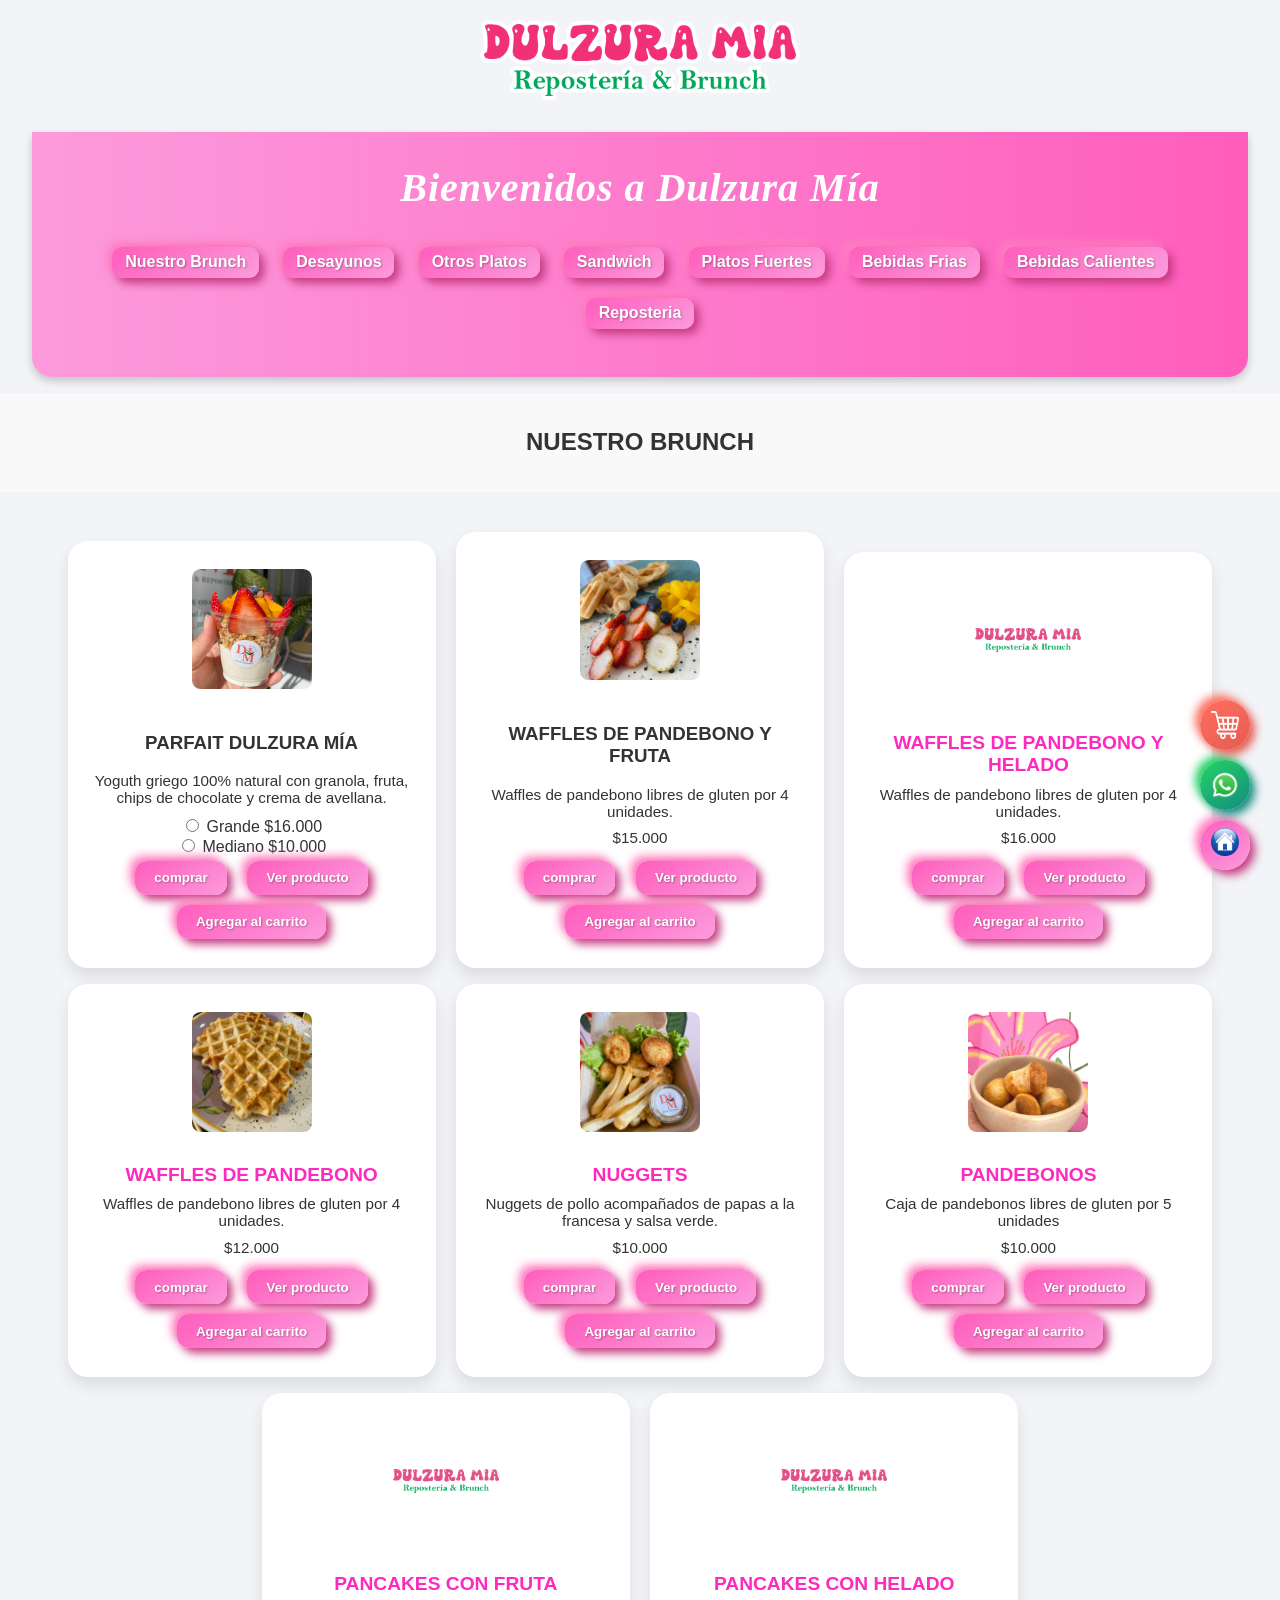
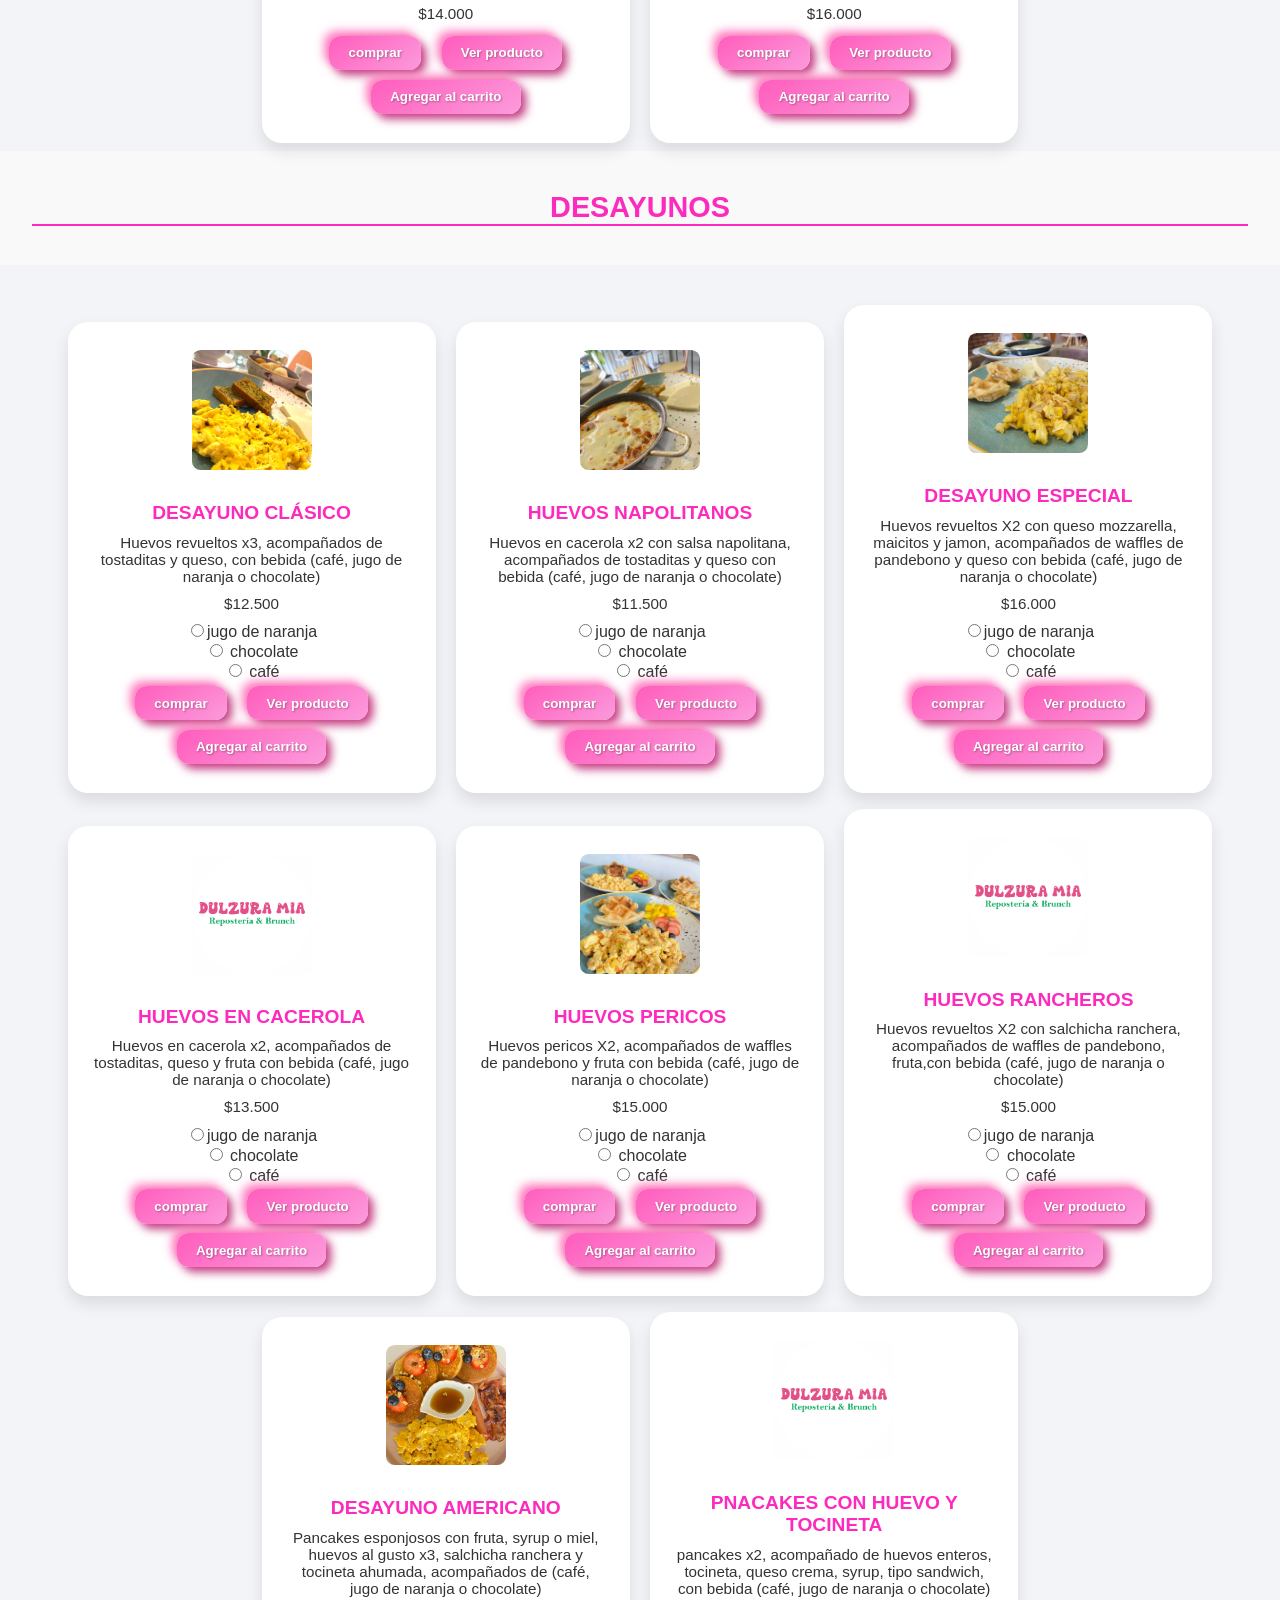
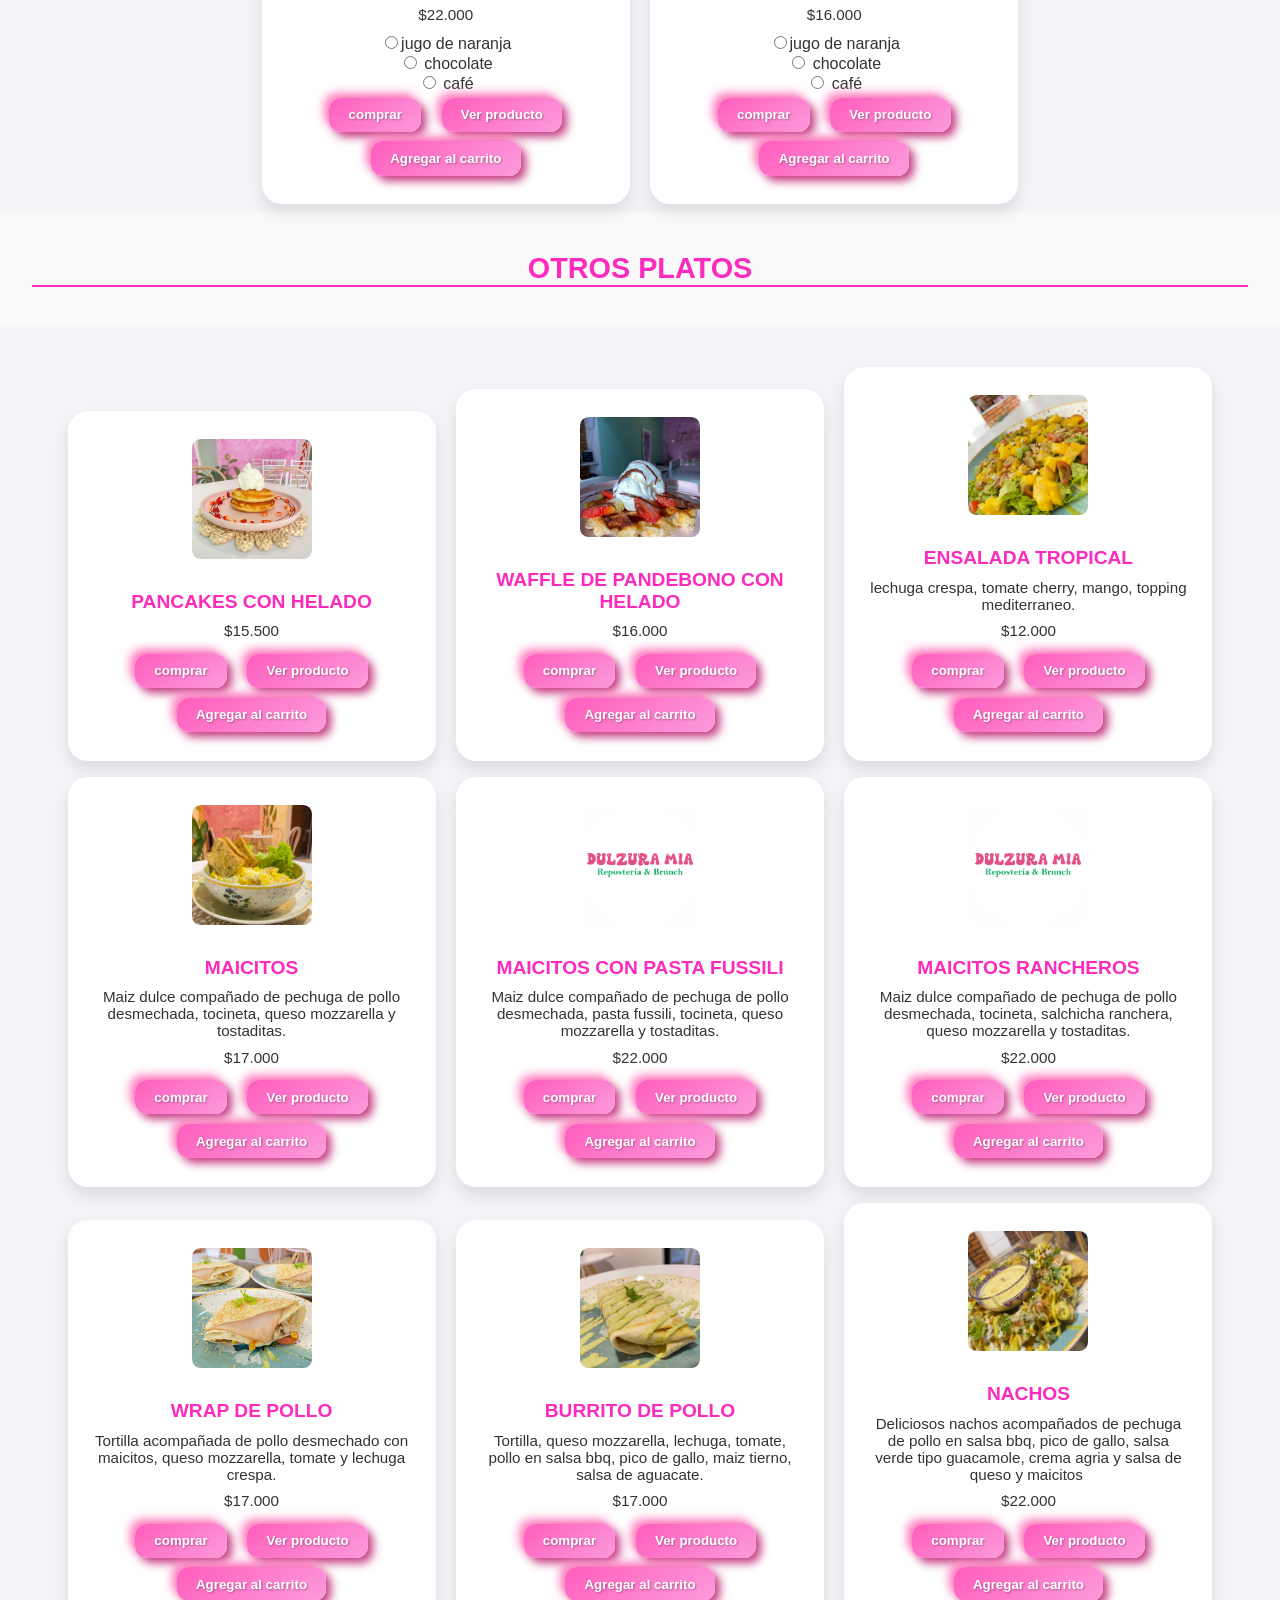
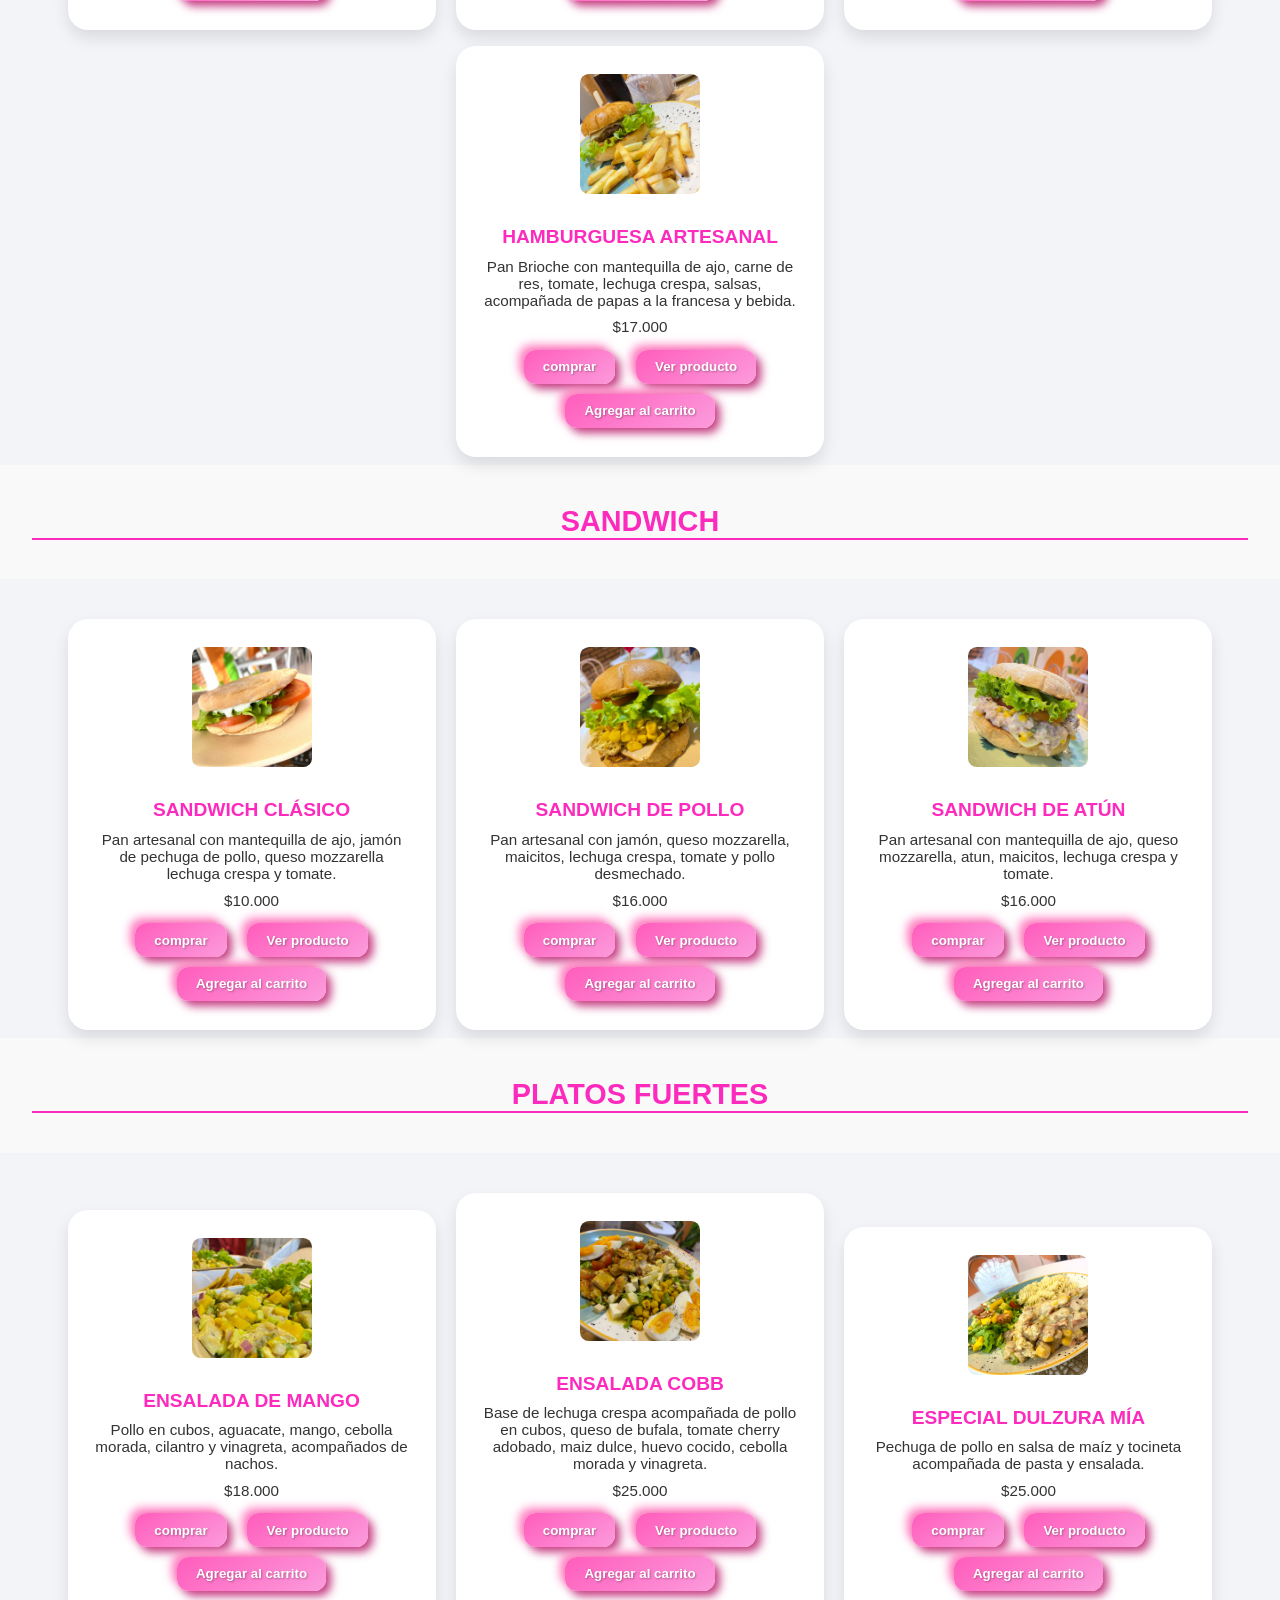
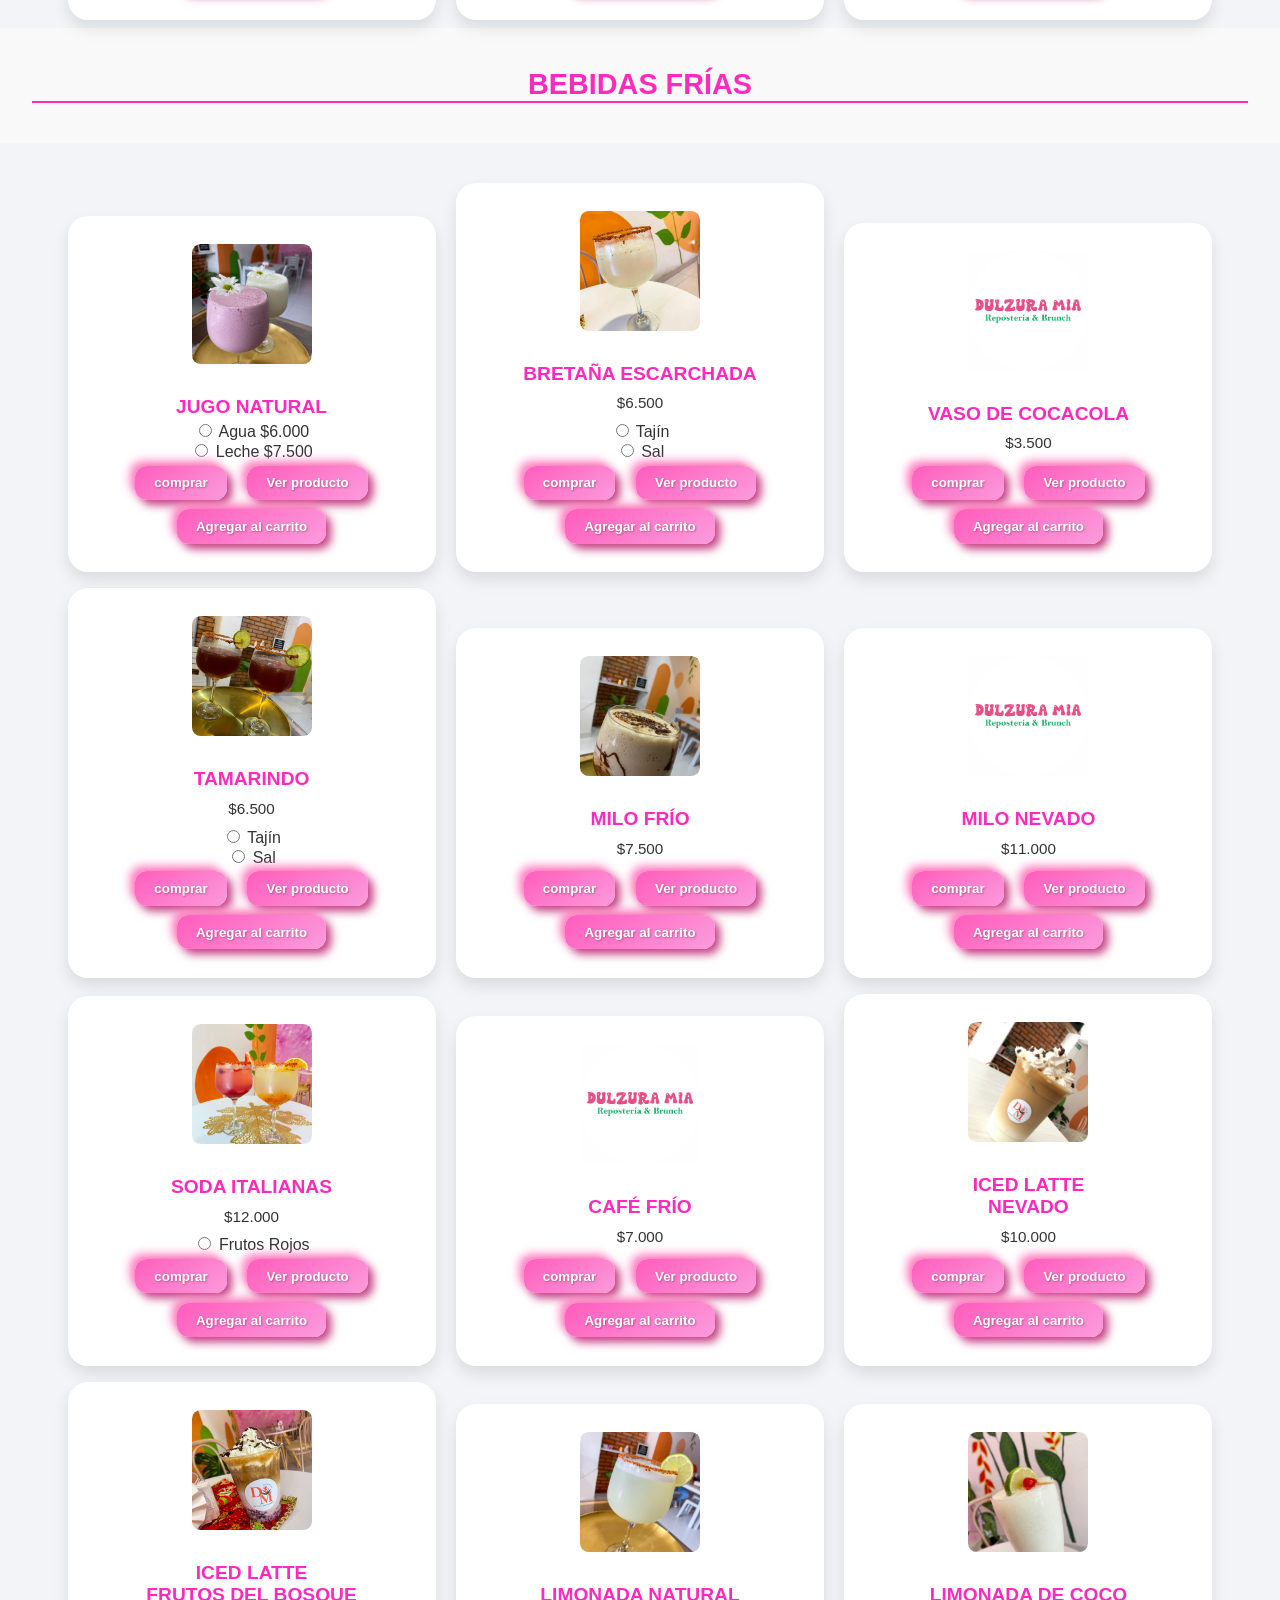
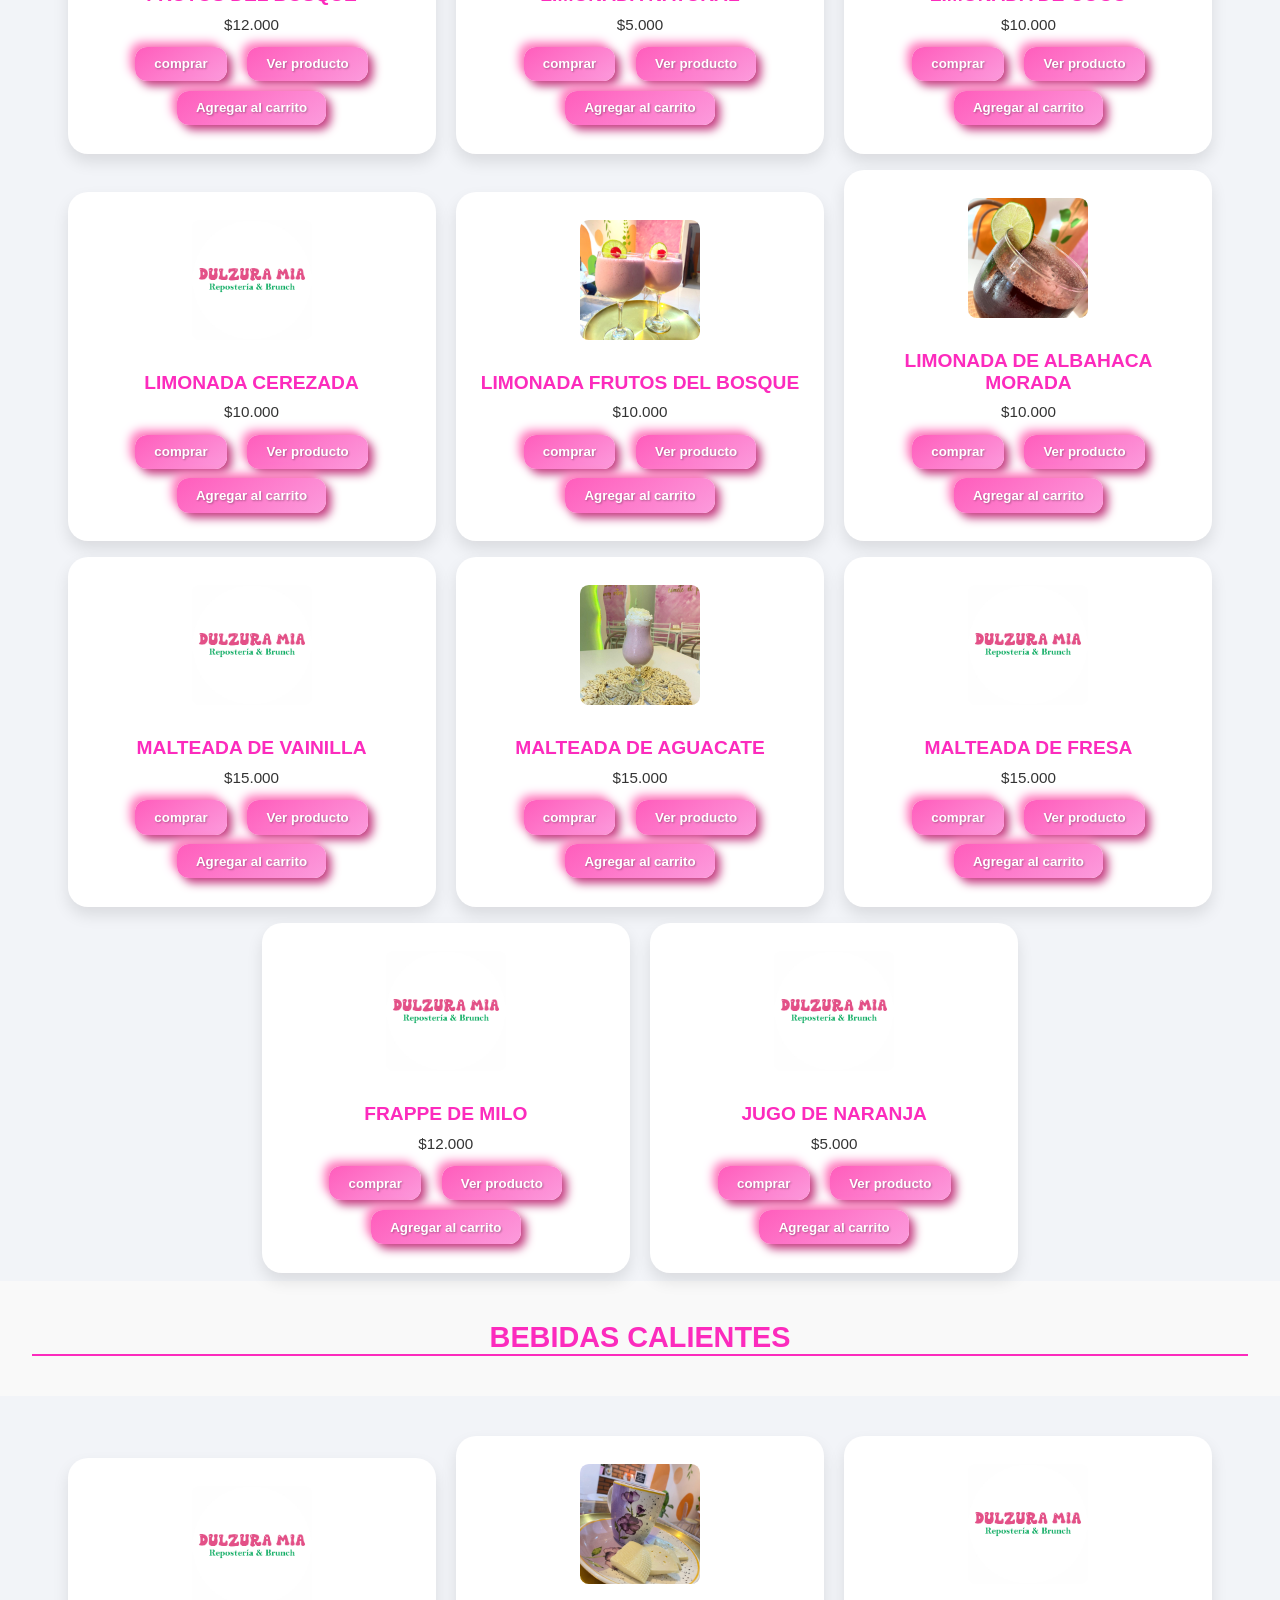
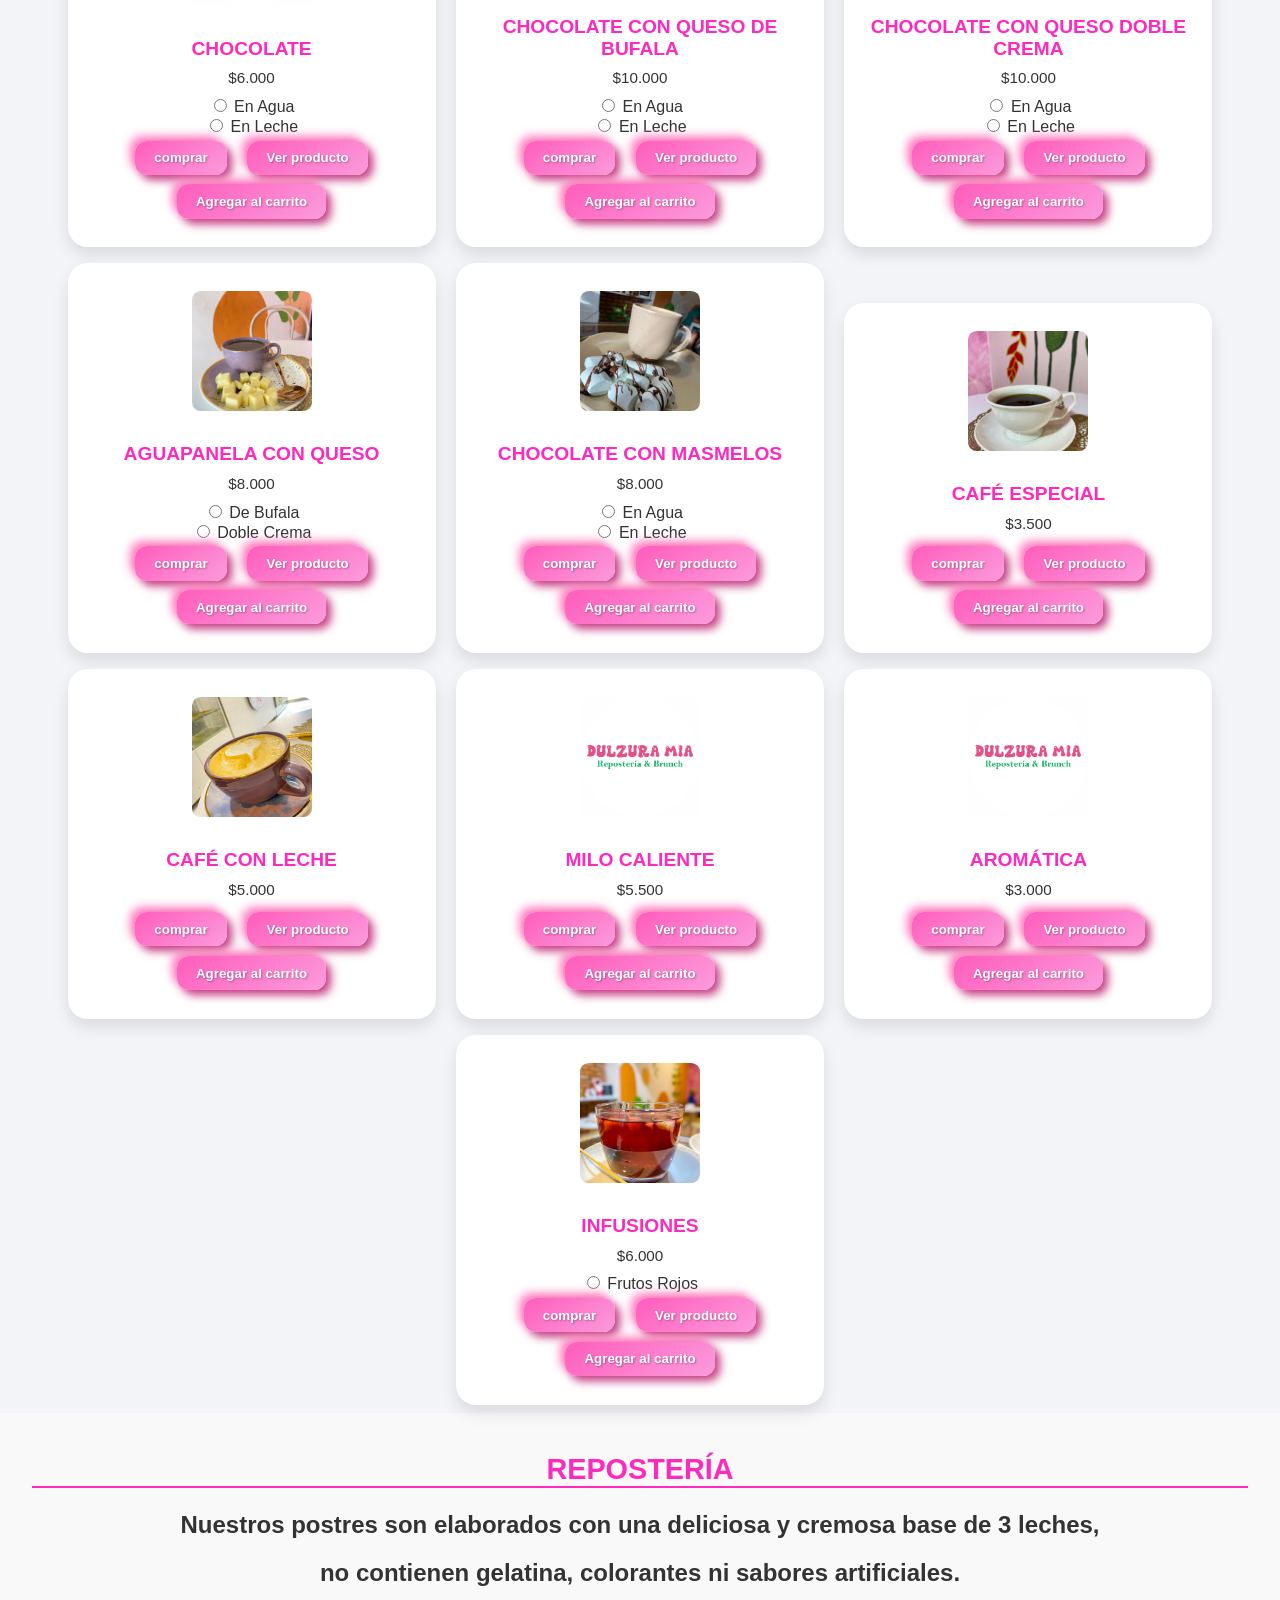
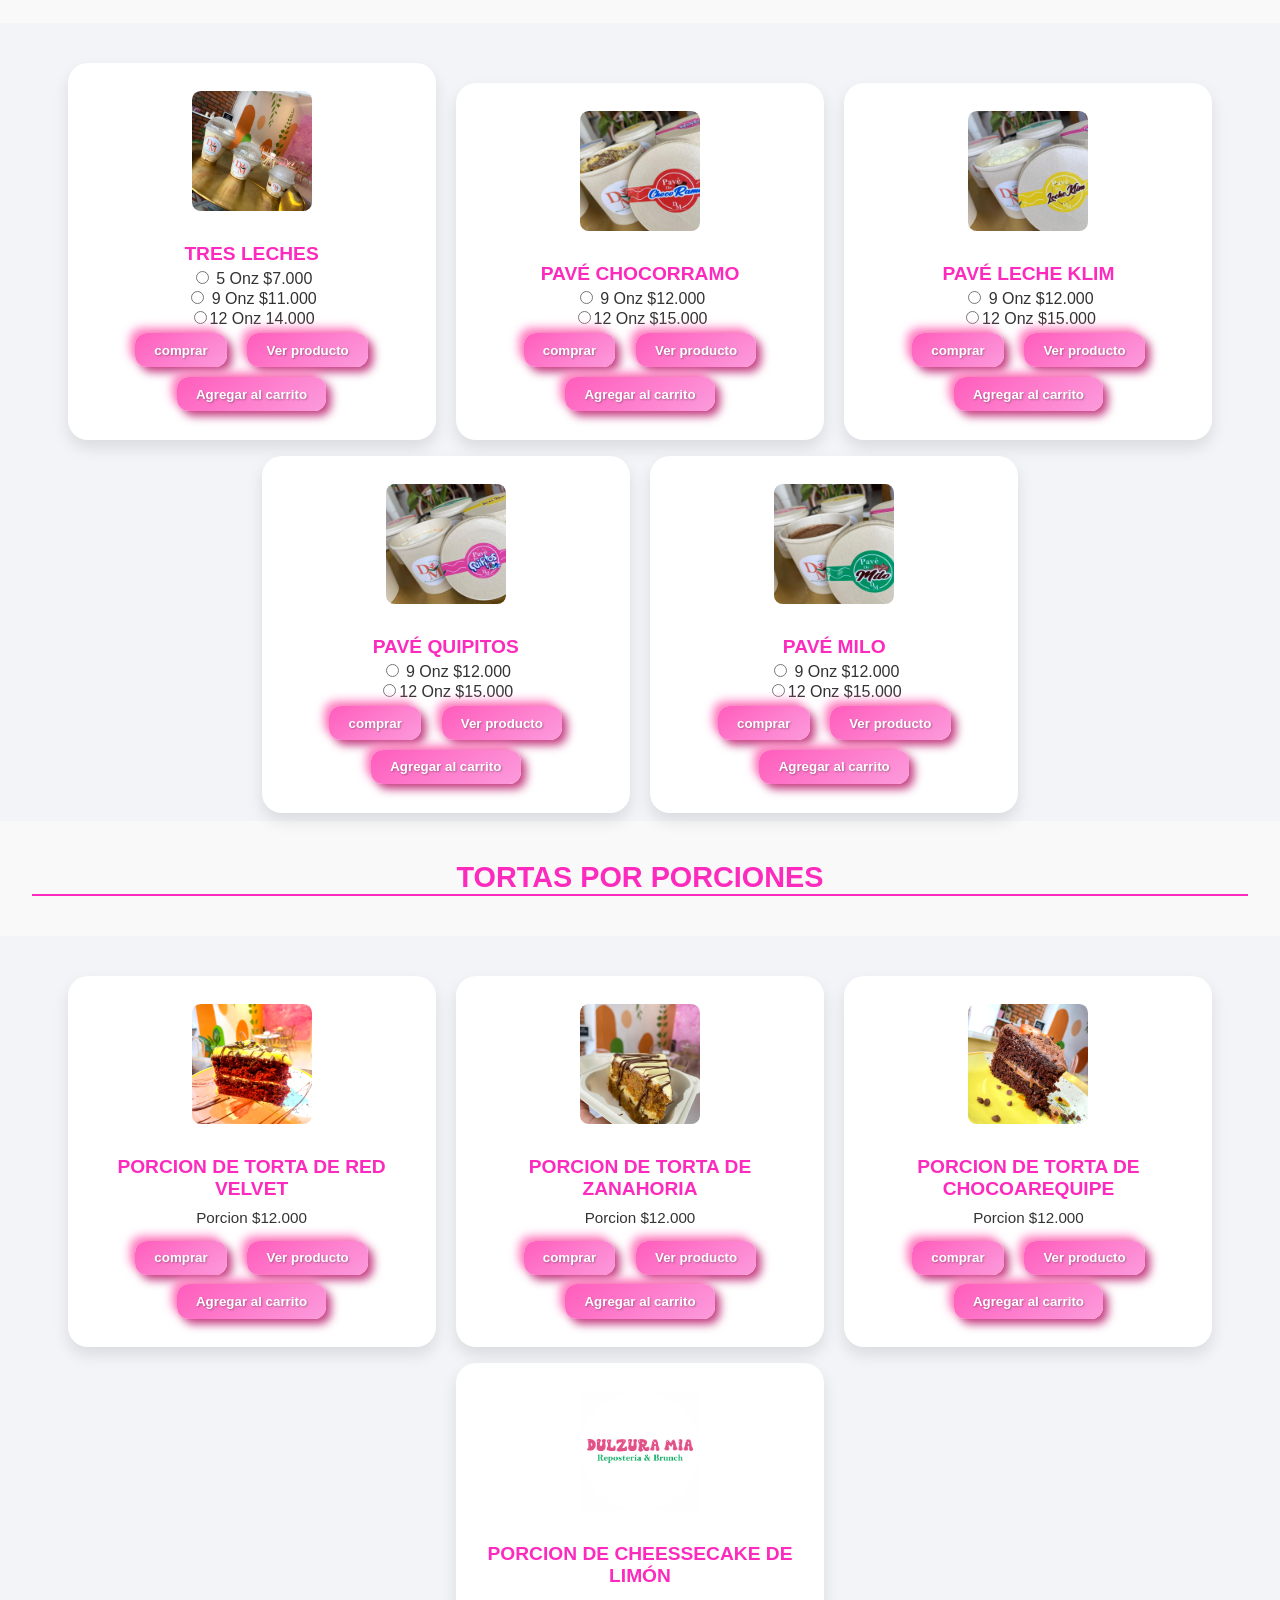
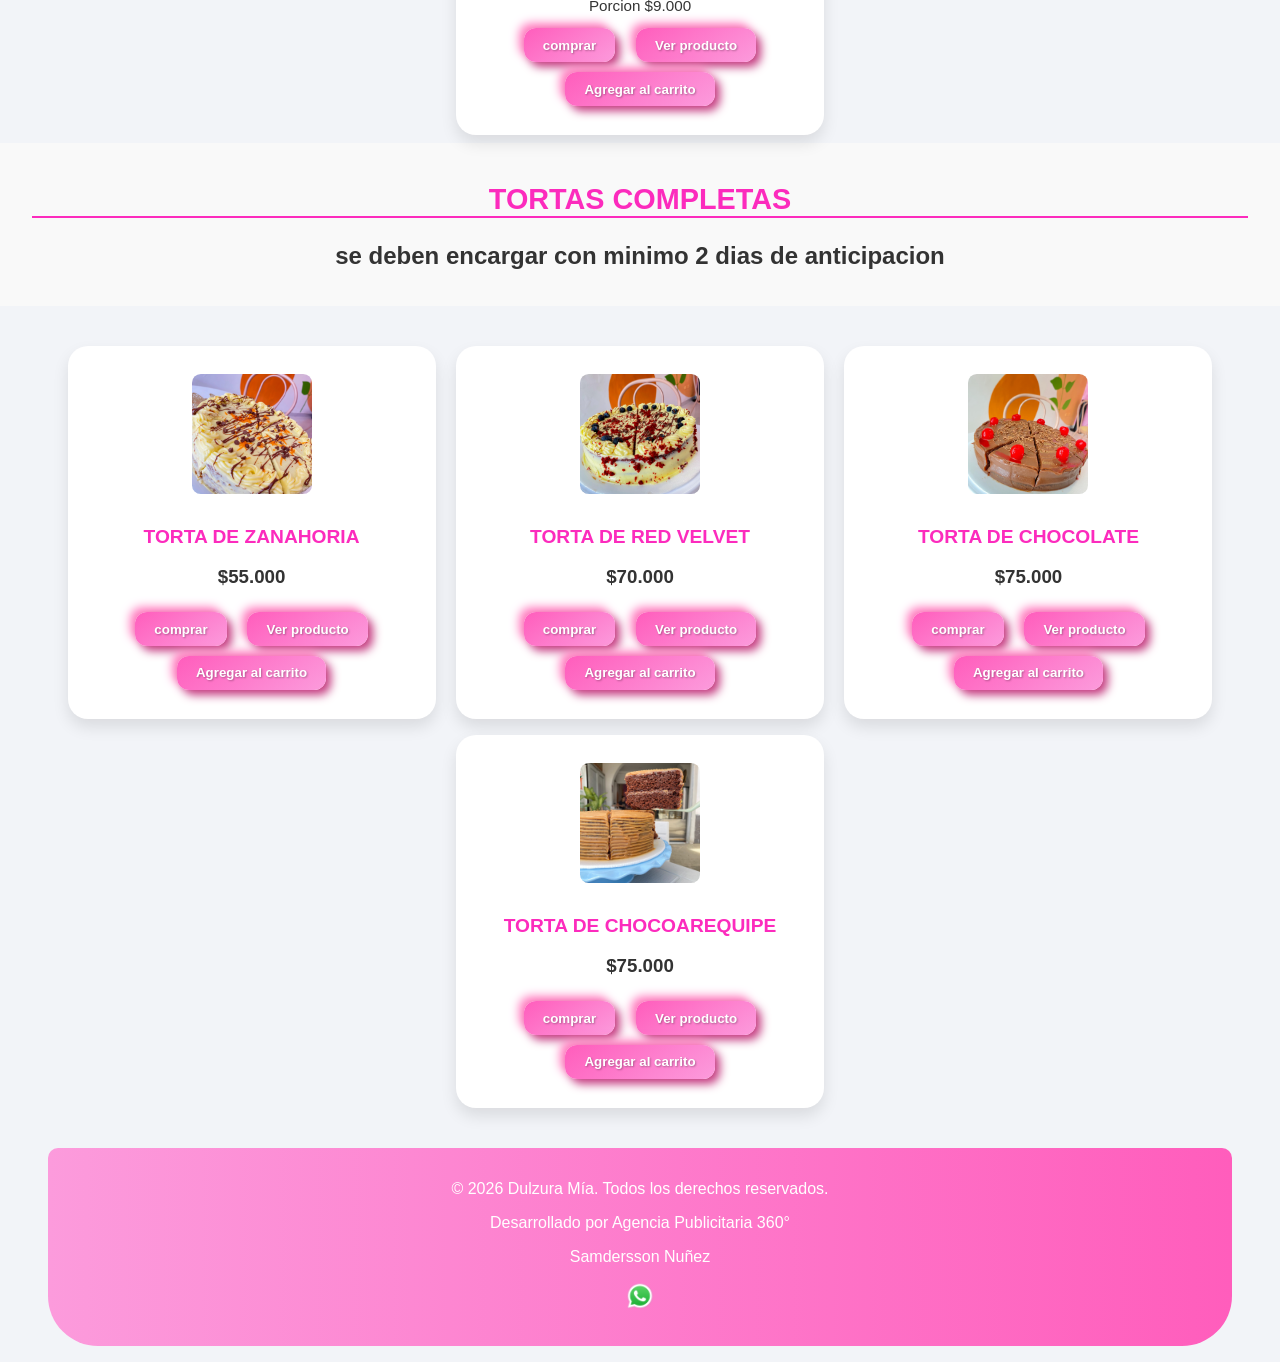
<file: from/menu restaurantes/Dulzura mia/Dulzura_mia.html>
<!DOCTYPE html>
<html lang="en">
<head>
    <meta charset="UTF-8">
    <link rel="stylesheet" href="Styles.css">
    <meta name="viewport" content="width=device-width, initial-scale=1.0">
    <title>Dulzura Mía</title>
    <link rel="icon" href="Imagenes/iconos/icono_DM.png" type="image/x-icon">
</head>
<body>

   
    <!-- <div class ="navidad-gif">
        <img src="https://usagif.com/wp-content/uploads/gif/snwflks-30.gif" alt="Regalo de Navidad">
    </div> -->
    
    <!-- <div class="Bolas-navidad-gif">
        <img src="https://usagif.com/wp-content/uploads/gify/christmas-lights-transparent-background-14-usagif.gif" alt="Regalo de Navidad" width="100" height="100">
    </div> -->

    <div class="logo-container">
    <img src="Imagenes/iconos/Logo DM.png" alt="Logo Dulzura Mía" width="320" height="80" class="logo">
    </div>
     <!-- <div class="Bolas-navidad-gif">
        <img src="https://usagif.com/wp-content/uploads/gify/christmas-lights-transparent-background-14-usagif.gif" alt="Regalo de Navidad" width="100" height="100">
    </div> -->
    <div class="container">
        <header>
            <!-- <h1>Menú Dulzura Mía</h1> -->
            <h1 style="font-style: italic; font-family: 'Times New Roman', serif;">Bienvenidos a Dulzura Mía</h1>
            
        
        <nav>
            <ul>
                <li><a href="#brunch">Nuestro Brunch</a></li>
                <li><a href="#desayunos">Desayunos</a></li>
                <li><a href="#otros_platos">Otros Platos</a></li>
                <li><a href="#sandwich">Sandwich</a></li>
                <li><a href="#platos_fuertes">Platos Fuertes</a></li>
                <li><a href="#bebidas_frias">Bebidas Frias</a></li>
                <li><a href="#bebidas_calientes">Bebidas Calientes</a></li>
                <li><a href="#reposteria">Reposteria</a></li>
            </ul>
        </nav>
        </header>

        <section class="menu">

            <div class="categoria-contenedor" id="brunch">
                <h2>NUESTRO BRUNCH</h2>
            </div>

                <!-- <div class="productos">
                    <img src="Imagenes/brunch/tostadas_caprece.jpg" alt="Dulzura Mía" width="300">
                    <h3>TOSTADAS FRANCESAS CAPRESE</h3>
                    <p>Pan artesanal con mantequilla de ajo, pesto casero, mozzarellas de búfala, jamón serrano, tomate cherry adobado y reducción de vinagre balsámico.</p>
                    <p>  $17.000</p>
                    <button>comprar</button>
                    <button>Ver producto</button>
                    <button>Agregar al carrito</button>
                </div> -->

                <!-- <div class="productos">
                    <img src="Imagenes/DM.jpg" alt="Dulzura Mía" width="300">
                    <h1>TOSTADAS FRANCESAS CON FRUTA </h1>
                    <p>Pan Brioche, Yogurt Griego, Fruta.</p>
                    <p>  $17.000</p>
                    <button>comprar</button>
                    <button>Ver producto</button>
                    <button>Agregar al carrito</button>
                </div>  -->

                <div class="productos">
                    <img src="Imagenes/brunch/parfait.png" alt="Dulzura Mía" width="300">
                    <h3>PARFAIT DULZURA MÍA</h3>

                    <p>Yoguth griego 100% natural con granola, fruta, chips de chocolate y crema de avellana.</p>
                    <form> 
                        <label>
                        <input type="radio" name="size" value="grande" required> Grande $16.000
                        </label><br>
                        <label>
                        <input type="radio" name="size" value="mediano"> Mediano $10.000
                        </label><br>
                    </form>
                    <button>comprar</button>
                    <button>Ver producto</button>
                    <button>Agregar al carrito</button>
                </div>

                <div class="productos">
                    <img src="Imagenes/brunch/waffles_con_fruta.png" alt="Dulzura Mía" width="300">
                    <h3>WAFFLES DE PANDEBONO Y FRUTA</h3>

                    <p>Waffles de pandebono libres de gluten por 4 unidades.</p>
                    <p>  $15.000</p>
                    <button>comprar</button>
                    <button>Ver producto</button>
                    <button>Agregar al carrito</button>
                </div>

                                <div class="productos">
                    <img src="Imagenes/DM.jpg" alt="Dulzura Mía" width="300">
                    <h1>WAFFLES DE PANDEBONO Y HELADO</h1>
                    <p>Waffles de pandebono libres de gluten por 4 unidades.</p>
                    <p>  $16.000</p>
                    <button>comprar</button>
                    <button>Ver producto</button>
                    <button>Agregar al carrito</button>
                </div>
            

                <div class="productos">
                    <img src="Imagenes/brunch/waffles.jpg" alt="Dulzura Mía" width="300">
                    <h1>WAFFLES DE PANDEBONO</h1>
                    <p>Waffles de pandebono libres de gluten por 4 unidades.</p>
                    <p>  $12.000</p>
                    <button>comprar</button>
                    <button>Ver producto</button>
                    <button>Agregar al carrito</button>
                </div>

            <div id="otros_platos" class="productos">
                <img src="Imagenes/nuggets.jpg" alt="Dulzura Mía" width="300">
                <!-- <h2>Desayunos</h2> -->
                <h1>NUGGETS</h1>
                <p>Nuggets de pollo acompañados de papas a la francesa y salsa verde.</p>
                <p>  $10.000</p>
                <button>comprar</button>
                <button>Ver producto</button>
                <button>Agregar al carrito</button>
            </div>

            <div id="otros_platos" class="productos">
                <img src="Imagenes/otros_platos/pandebonos.jpg" alt="Dulzura Mía" width="300">
                <!-- <h2>Desayunos</h2> -->
                <h1>PANDEBONOS</h1>
                <p>Caja de pandebonos libres de gluten por 5 unidades</p>
                <p>  $10.000</p>
                <button>comprar</button>
                <button>Ver producto</button>
                <button>Agregar al carrito</button>
            </div>

            <div class="productos">
                <img src="Imagenes/DM.jpg" alt="Dulzura Mía" width="300">
                <h1>PANCAKES CON FRUTA</h1>
                <p>  $14.000</p>
                <button>comprar</button>
                <button>Ver producto</button>
                <button>Agregar al carrito</button>
            </div>
            
            <DIV class="productos">
                <img src="Imagenes/DM.jpg" alt="Dulzura Mía" width="300">
                <h1>PANCAKES CON HELADO</h1>
                <p>  $16.000</p>
                <button>comprar</button>
                <button>Ver producto</button>
                <button>Agregar al carrito</button>
            </DIV>

            <div class="categoria-contenedor" id="desayunos">
                <h1>DESAYUNOS</h1>
            </div>
                <div class="productos">
                    <img src="Imagenes/desayunos/clasico.png" alt="Dulzura Mía" width="300">
                    <!-- <h2>Desayunos</h2> -->
                    <h1>DESAYUNO CLÁSICO</h1>
                    <p>Huevos revueltos x3, acompañados de tostaditas y queso, con bebida (café, jugo de naranja o chocolate)</p>
                    <p>  $12.500</p>
                     <form> 
                         <label>
                        <input type="radio" name="size" value="chocolate" required>jugo de naranja
                        </label><br>
                        <label>
                        <input type="radio" name="size" value="cafe"> chocolate
                        </label><br>
                        <label>
                        <input type="radio" name="size" value="cafe"> café
                        </label><br>
                    </form>
                    <button>comprar</button>
                    <button>Ver producto</button>
                    <button>Agregar al carrito</button>
                </div>

                <div id="desayunos" class="productos">
                    <img src="Imagenes/desayunos/napolitanos.png" alt="Dulzura Mía" width="300">
                    <!-- <h2>Desayunos</h2> -->
                    <h1>HUEVOS NAPOLITANOS</h1>
                    <p>Huevos en cacerola x2 con salsa napolitana, acompañados de tostaditas y queso con bebida (café, jugo de naranja o chocolate)</p>
                    <p>  $11.500</p>
                    <form> 
                         <label>
                        <input type="radio" name="size" value="chocolate" required>jugo de naranja
                        </label><br>
                        <label>
                        <input type="radio" name="size" value="cafe"> chocolate
                        </label><br>
                        <label>
                        <input type="radio" name="size" value="cafe"> café
                        </label><br>
                    </form>
                    <button>comprar</button>
                    <button>Ver producto</button>
                    <button>Agregar al carrito</button>
                </div>

                <div id="desayunos" class="productos">
                    <img src="Imagenes/desayunos/Especial.jpg" alt="Dulzura Mía" width="300">
                    <!-- <h2>Desayunos</h2> -->
                    <h1>DESAYUNO ESPECIAL</h1>
                    <p>Huevos revueltos X2 con queso mozzarella, maicitos y jamon, acompañados de waffles de pandebono y queso con bebida (café, jugo de naranja o chocolate)</p>
                    <p>  $16.000</p>
                    <form> 
                         <label>
                        <input type="radio" name="size" value="chocolate" required>jugo de naranja
                        </label><br>
                        <label>
                        <input type="radio" name="size" value="cafe"> chocolate
                        </label><br>
                        <label>
                        <input type="radio" name="size" value="cafe"> café
                        </label><br>
                    </form>
                    <button>comprar</button>
                    <button>Ver producto</button>
                    <button>Agregar al carrito</button>
                </div>

                <div id="desayunos" class="productos">
                    <img src="Imagenes/DM.jpg" alt="Dulzura Mía" width="300">
                    <!-- <h2>Desayunos</h2> -->
                    <h1>HUEVOS EN CACEROLA</h1>
                    <p>Huevos en cacerola x2, acompañados de tostaditas, queso y fruta con bebida (café, jugo de naranja o chocolate)</p>
                    <p>  $13.500</p>
                    <form> 
                         <label>
                        <input type="radio" name="size" value="chocolate" required>jugo de naranja
                        </label><br>
                        <label>
                        <input type="radio" name="size" value="cafe"> chocolate
                        </label><br>
                        <label>
                        <input type="radio" name="size" value="cafe"> café
                        </label><br>
                    </form>
                    <button>comprar</button>
                    <button>Ver producto</button>
                    <button>Agregar al carrito</button>
                </div>

                <div id="desayunos" class="productos">
                    <img src="Imagenes/desayunos/perico.jpg" alt="Dulzura Mía" width="300">
                    <!-- <h2>Desayunos</h2> -->
                    <h1>HUEVOS PERICOS</h1>
                    <p>Huevos pericos X2, acompañados de waffles de pandebono y fruta con bebida (café, jugo de naranja o chocolate)</p>
                    <p>  $15.000</p>
                    <form> 
                         <label>
                        <input type="radio" name="size" value="chocolate" required>jugo de naranja
                        </label><br>
                        <label>
                        <input type="radio" name="size" value="cafe"> chocolate
                        </label><br>
                        <label>
                        <input type="radio" name="size" value="cafe"> café
                        </label><br>
                    <button>comprar</button>
                    <button>Ver producto</button>
                    <button>Agregar al carrito</button>
                </div>

                 <div id="desayunos" class="productos">
                    <img src="Imagenes/DM.jpg" alt="Dulzura Mía" width="300">
                    <!-- <h2>Desayunos</h2> -->
                    <h1>HUEVOS RANCHEROS</h1>
                    <p>Huevos revueltos X2 con salchicha ranchera, acompañados de waffles de pandebono, fruta,con bebida (café, jugo de naranja o chocolate)</p>
                    <p>  $15.000</p>
                    <form> 
                        <label>
                        <input type="radio" name="size" value="chocolate" required>jugo de naranja
                        </label><br>
                        <label>
                        <input type="radio" name="size" value="cafe"> chocolate
                        </label><br>
                        <label>
                        <input type="radio" name="size" value="cafe"> café
                        </label><br>
                    </form>
                    <button>comprar</button>
                    <button>Ver producto</button>
                    <button>Agregar al carrito</button>
                </div>

                <div id="desayunos" class="productos">
                    <img src="Imagenes/desayunos/Americano.png" alt="Dulzura Mía" width="300">
                    <!-- <h2>Desayunos</h2> -->
                    <h1>DESAYUNO AMERICANO</h1>
                    <p>Pancakes esponjosos con fruta, syrup o miel, huevos al gusto x3, salchicha ranchera y tocineta ahumada, acompañados de (café, jugo de naranja o chocolate)</p>
                    <p>  $22.000</p>
                    <form> 
                         <label>
                        <input type="radio" name="size" value="chocolate" required>jugo de naranja
                        </label><br>
                        <label>
                        <input type="radio" name="size" value="cafe"> chocolate
                        </label><br>
                        <label>
                        <input type="radio" name="size" value="cafe"> café
                        </label><br>
                    </form>
                    <button>comprar</button>
                    <button>Ver producto</button>
                    <button>Agregar al carrito</button>
                </div>

                                <div id="desayunos" class="productos">
                    <img src="Imagenes/DM.jpg" alt="Dulzura Mía" width="300">
                    <!-- <h2>Desayunos</h2> -->
                    <h1>PNACAKES CON HUEVO Y TOCINETA</h1>
                    <p>pancakes x2, acompañado de huevos enteros,
                        tocineta, queso crema, syrup, tipo sandwich, con bebida (café, jugo de naranja o chocolate)</p>
                    </p>
                    <p>  $16.000</p>
                    <form> 
                        <label>
                        <input type="radio" name="size" value="chocolate" required>jugo de naranja
                        </label><br>
                        <label>
                        <input type="radio" name="size" value="cafe"> chocolate
                        </label><br>
                        <label>
                        <input type="radio" name="size" value="cafe"> café
                        </label><br>
                    </form>
                    <button>comprar</button>
                    <button>Ver producto</button>
                    <button>Agregar al carrito</button>
                </div>

                <div class="categoria-contenedor" id="otros_platos">
                <h1>OTROS PLATOS</h1>
            </div>

             <div id="otros_platos" class="productos">
                <img src="Imagenes/otros_platos/pancake con helado.png" alt="Dulzura Mía" width="300">
                <!-- <h2>Sandwich</h2> -->
                <h1>PANCAKES CON HELADO</h1>
                <!-- <p>Pan Brioche con mantequilla de ajo, carne de res, tomate, lechuga crespa, salsas, acompañada de papas a la francesa y bebida.</p> -->
                <p>  $15.500</p>
                <button>comprar</button>
                <button>Ver producto</button>
                <button>Agregar al carrito</button>
            </div>

             <div id="otros_platos" class="productos">
                <img src="Imagenes/otros_platos/waflle con helado.png" alt="Dulzura Mía" width="300">
                <!-- <h2>Sandwich</h2> -->
                <h1>WAFFLE DE PANDEBONO CON HELADO</h1>
                <!-- <p>Pan Brioche con mantequilla de ajo, carne de res, tomate, lechuga crespa, salsas, acompañada de papas a la francesa y bebida.</p> -->
                <p>  $16.000</p>
                <button>comprar</button>
                <button>Ver producto</button>
                <button>Agregar al carrito</button>
            </div>


            <div id="otros_platos" class="productos">
                <img src="Imagenes/otros_platos/ensalada tropical.png" alt="Dulzura Mía" width="300">
                <!-- <h2>Desayunos</h2> -->
                <h1>ENSALADA TROPICAL</h1>
                <p>lechuga crespa, tomate cherry, mango, topping mediterraneo.</p>
                <p>  $12.000</p>
                <button>comprar</button>
                <button>Ver producto</button>
                <button>Agregar al carrito</button>
            </div>

            <div id="otros_platos" class="productos">
                <img src="Imagenes/otros_platos/maicitos.png" alt="Dulzura Mía" width="300">
                <!-- <h2>Desayunos</h2> -->
                <h1>MAICITOS</h1>
                <p>Maiz dulce compañado de pechuga de pollo desmechada, tocineta, queso mozzarella y tostaditas.</p>
                <p>  $17.000</p>
                <button>comprar</button>
                <button>Ver producto</button>
                <button>Agregar al carrito</button>
            </div>

            <div id="otros_platos" class="productos">
                <img src="Imagenes/DM.jpg" alt="Dulzura Mía" width="300">
                <!-- <h2>Desayunos</h2> -->
                <h1>MAICITOS CON PASTA FUSSILI</h1>
                <p>Maiz dulce compañado de pechuga de pollo desmechada, pasta fussili, tocineta, queso mozzarella y  tostaditas.</p>
                <p>  $22.000</p>
                <button>comprar</button>
                <button>Ver producto</button>
                <button>Agregar al carrito</button>
            </div>

            <div id="otros_platos" class="productos">
                <img src="Imagenes/DM.jpg" alt="Dulzura Mía" width="300">
                <!-- <h2>Desayunos</h2> -->
                <h1>MAICITOS RANCHEROS</h1>
                <p>Maiz dulce compañado de pechuga de pollo desmechada, tocineta, salchicha ranchera, queso mozzarella y  tostaditas.</p>
                <p>  $22.000</p>
                <button>comprar</button>
                <button>Ver producto</button>
                <button>Agregar al carrito</button>
            </div>

            <div id="otros_platos" class="productos">
                <img src="Imagenes/otros_platos/wrap.jpg" alt="Dulzura Mía" width="300">
                <!-- <h2>Desayunos</h2> -->
                <h1>WRAP DE POLLO</h1>
                <p>Tortilla acompañada de pollo desmechado con maicitos, queso mozzarella, tomate y lechuga crespa.
                <p>  $17.000</p>
                <button>comprar</button>
                <button>Ver producto</button>
                <button>Agregar al carrito</button>
            </div>

            <div id="otros_platos" class="productos">
                <img src="Imagenes/otros_platos/burrito.jpg" alt="Dulzura Mía" width="300">
                <!-- <h2>Desayunos</h2> -->
                <h1>BURRITO DE POLLO</h1>
                <p>Tortilla, queso mozzarella, lechuga, tomate, pollo en salsa bbq, pico de gallo, maiz tierno, salsa de aguacate.</p>
                <p>  $17.000</p>
                <button>comprar</button>
                <button>Ver producto</button>
                <button>Agregar al carrito</button>
            </div>

            <div id="otros_platos" class="productos">
                <img src="Imagenes/nachos.jpg" alt="Dulzura Mía" width="300">
                <!-- <h2>Sandwich</h2> -->
                <h1>NACHOS</h1>
                <p>Deliciosos nachos acompañados de pechuga de pollo en salsa bbq, pico de gallo, salsa verde tipo guacamole, crema agria y salsa de queso y maicitos </p>
                <p>  $22.000</p>
                <button>comprar</button>
                <button>Ver producto</button>
                <button>Agregar al carrito</button>
            </div>
            <div id="otros_platos" class="productos">
                <img src="Imagenes/otros_platos/hamburguesa.png" alt="Dulzura Mía" width="300">
                <!-- <h2>Sandwich</h2> -->
                <h1>HAMBURGUESA ARTESANAL</h1>
                <p>Pan Brioche con mantequilla de ajo, carne de res, tomate, lechuga crespa, salsas, acompañada de papas a la francesa y bebida.</p>
                <p>  $17.000</p>
                <button>comprar</button>
                <button>Ver producto</button>
                <button>Agregar al carrito</button>
            </div>

             

            <div class="categoria-contenedor" id="sandwich">
                <h1>SANDWICH</h1>
            </div>

            <div id="sandwich" class="productos">
                <img src="Imagenes/sandwich/clasico.jpg" alt="Dulzura Mía" width="300">
                <!-- <h2>Sandwich</h2> -->
                <h1>SANDWICH CLÁSICO</h1>
                <p>Pan artesanal con mantequilla de ajo, jamón de pechuga de pollo, queso mozzarella lechuga crespa y tomate.</p>
                <p>  $10.000</p>
                <button>comprar</button>
                <button>Ver producto</button>
                <button>Agregar al carrito</button>
            </div>

            <div id="sandwich" class="productos">
                <img src="Imagenes/sandwich_pollo.jpg" alt="Dulzura Mía" width="300">
                <!-- <h2>Sandwich</h2> -->
                <h1>SANDWICH DE POLLO</h1>
                <p>Pan artesanal con jamón, queso mozzarella, maicitos, lechuga crespa, tomate y pollo desmechado.</p>
                <p>  $16.000</p>
                <button>comprar</button>
                <button>Ver producto</button>
                <button>Agregar al carrito</button>
            </div>

            <div id="sandwich" class="productos">
                <img src="Imagenes/sandwich/atún.jpg" alt="Dulzura Mía" width="300">
                <!-- <h2>Platos Fuertes</h2> -->
                <h1>SANDWICH DE ATÚN</h1>
                <p>Pan artesanal con mantequilla de ajo, queso mozzarella, atun, maicitos, lechuga crespa y tomate.</p>
                <p>  $16.000</p>
                <button>comprar</button>
                <button>Ver producto</button>
                <button>Agregar al carrito</button>
            </div>

            <div class="categoria-contenedor" id="platos_fuertes">
                <h1>PLATOS FUERTES</h1>
            </div>

            <div id="platos_fuertes" class="productos">
                <img src="Imagenes/platos_fuertes/ensalada_mango.png" alt="Dulzura Mía" width="300">
                <!-- <h2>Platos Fuertes</h2> -->
                <h1>ENSALADA DE MANGO</h1>
                <p>Pollo en cubos, aguacate, mango, cebolla morada, cilantro y vinagreta, acompañados de nachos.</p>
                <p>  $18.000</p>
                <button>comprar</button>
                <button>Ver producto</button>
                <button>Agregar al carrito</button>
            </div>

            <div id="platos_fuertes" class="productos">
                <img src="Imagenes/platos_fuertes/ensalada_cob.png" alt="Dulzura Mía" width="300">
                <!-- <h2>Platos Fuertes</h2> -->
                <h1>ENSALADA COBB</h1>
                <p>Base de lechuga crespa acompañada de pollo en cubos, queso de bufala, tomate cherry adobado, maiz dulce, huevo cocido, cebolla morada y vinagreta.</p>
                <p>  $25.000</p>
                <button>comprar</button>
                <button>Ver producto</button>
                <button>Agregar al carrito</button>
            </div>

            <div id="platos_fuertes" class="productos">
                <img src="Imagenes/platos_fuertes/especial_dulzura_mia.png" alt="Dulzura Mía" width="300">
                <!-- <h2>Bebidas Frias</h2> -->
                <h1>ESPECIAL DULZURA MÍA</h1>
                <p>Pechuga de pollo en salsa de maíz y tocineta acompañada de pasta y ensalada.</p>
                <p>  $25.000</p>
                <button>comprar</button>
                <button>Ver producto</button>
                <button>Agregar al carrito</button>
            </div>

            <div class="categoria-contenedor" id="bebidas_frias">
                <h1>BEBIDAS FRÍAS</h1>
            </div>

            <div id="bebidas_frias" class="productos">
                <img src="Imagenes/bebidas_frias/jugos_maturales.png" alt="Dulzura Mía" width="300">
                <!-- <h2>Bebidas Frias</h2> -->
                <h1>JUGO NATURAL</h1>
                <form> 
                        <label>
                        <input type="radio" name="size" value="agua" required> Agua $6.000
                        </label><br>
                        <label>
                        <input type="radio" name="size" value="leche"> Leche $7.500
                        </label><br>
                    </form>
                <button>comprar</button>
                <button>Ver producto</button>
                <button>Agregar al carrito</button>
            </div>

            <div id="bebidas_frias" class="productos">
                <img src="Imagenes/bebidas_frias/bretaña.png" alt="Dulzura Mía" width="300">
                <!-- <h2>Bebidas Frias</h2> -->
                <h1>BRETAÑA ESCARCHADA</h1>
                <p>    $6.500</p>
                <form> 
                        <label>
                        <input type="radio" name="size" value="tajin" required> Tajín
                        </label><br>
                        <label>
                        <input type="radio" name="size" value="sal"> Sal
                        </label><br>
                    </form>
                <button>comprar</button>
                <button>Ver producto</button>
                <button>Agregar al carrito</button>
            </div>

             <div id="bebidas_frias" class="productos">
                <img src="Imagenes/DM.jpg" alt="Dulzura Mía" width="300">
                <!-- <h2>Bebidas Frias</h2> -->
                <h1>VASO DE COCACOLA</h1>
                <p>$3.500</p>
                <button>comprar</button>
                <button>Ver producto</button>
                <button>Agregar al carrito</button>
            </div>

            <div id="bebidas_frias" class="productos">
                <img src="Imagenes/bebidas_frias/tamarindo.png" alt="Dulzura Mía" width="300">
                <!-- <h2>Bebidas Frias</h2> -->
                <h1>TAMARINDO</h1>
                <p>   $6.500</p>
                <form> 
                        <label>
                        <input type="radio" name="size" value="tajin" required> Tajín
                        </label><br>
                        <label>
                        <input type="radio" name="size" value="sal"> Sal
                        </label><br>
                    </form>
                <button>comprar</button>
                <button>Ver producto</button>
                <button>Agregar al carrito</button>
            </div>

            <div id ="bebidas_frias" class="productos">
                <img src="Imagenes/bebidas_frias/milo_frio.png" alt="Dulzura Mía" width="300">
                <!-- <h2>Bebidas Frias</h2> -->
                <h1>MILO FRÍO</h1>
                <p>  $7.500</p>
                <button>comprar</button>
                <button>Ver producto</button>
                <button>Agregar al carrito</button>
            </div>

             <div id="bebidas_frias" class="productos">
                <img src="Imagenes/DM.jpg" alt="Dulzura Mía" width="300">
                <!-- <h2>Bebidas Frias</h2> -->
                <h1>MILO NEVADO</h1>
                <p>    $11.000</p>
                <button>comprar</button>
                <button>Ver producto</button>
                <button>Agregar al carrito</button>
            </div>

            <div id="bebidas_frias" class="productos">
                <img src="Imagenes/bebidas_frias/sodas_italianas.png" alt="Dulzura Mía" width="300">
                <!-- <h2>Bebidas Calientes</h2> -->
                <h1>SODA ITALIANAS</h1>
                <p>  $12.000</p>
                 <form> 
                        <label>
                        <input type="radio" name="size" value="frutos_rojos" required> Frutos Rojos
                        </label><br>
                    </form>
                <button>comprar</button>
                <button>Ver producto</button>
                <button>Agregar al carrito</button>
            </div>

            <div id="bebidas_frias" class="productos">
                <img src="Imagenes/DM.jpg" alt="Dulzura Mía" width="300">
                <!-- <h2>Bebidas Calientes</h2> -->
                <h1>CAFÉ FRÍO</h1>
                <p>  $7.000</p>
                <button>comprar</button>
                <button>Ver producto</button>
                <button>Agregar al carrito</button>
            </div>

            <div id="bebidas_frias" class="productos">
                <img src="Imagenes/bebidas_frias/Iced_latte.jpg" alt="Dulzura Mía" width="300">
                <!-- <h2>Bebidas Calientes</h2> -->
                <h1>ICED LATTE <br> NEVADO</h1>
                <p>  $10.000</p>
                <button>comprar</button>
                <button>Ver producto</button>
                <button>Agregar al carrito</button>
            </div>

             <div id="bebidas_frias" class="productos">
                <img src="Imagenes/bebidas_frias/Iced Frutos del bosque.png" alt="Dulzura Mía" width="300">
                <!-- <h2>Bebidas Calientes</h2> -->
                <h1>ICED LATTE <BR> FRUTOS DEL BOSQUE</h1>
                <p>  $12.000</p>
                <button>comprar</button>
                <button>Ver producto</button>
                <button>Agregar al carrito</button>
            </div>

            <div id="bebidas_frias" class="productos">
                <img src="Imagenes/bebidas_frias/limonada_natural.png" alt="Dulzura Mía" width="300">
                <!-- <h2>Bebidas Calientes</h2> -->
                <h1>LIMONADA NATURAL</h1>
                <p>  $5.000</p>
                <button>comprar</button>
                <button>Ver producto</button>
                <button>Agregar al carrito</button>
            </div>

            <div id="bebidas_frias" class="productos">
                <img src="Imagenes/bebidas_frias/limonada_coco.jpg" alt="Dulzura Mía" width="300">
                <!-- <h2>Bebidas Calientes</h2> -->
                <h1>LIMONADA DE COCO</h1>
                <p>  $10.000</p>
                <button>comprar</button>
                <button>Ver producto</button>
                <button>Agregar al carrito</button>
            </div>

            <div id="bebidas_frias" class="productos">
                <img src="Imagenes/DM.jpg" alt="Dulzura Mía" width="300">
                <!-- <h2>Bebidas Calientes</h2> -->
                <h1>LIMONADA CEREZADA</h1>
                <p>  $10.000</p>
                <button>comprar</button>
                <button>Ver producto</button>
                <button>Agregar al carrito</button>
            </div>

            <div id="bebidas_frias" class="productos">
                <img src="Imagenes/bebidas_frias/frutos_del_bosque.png" alt="Dulzura Mía" width="300">
                <!-- <h2>Bebidas Calientes</h2> -->
                <h1>LIMONADA FRUTOS DEL BOSQUE</h1>
                <p>  $10.000</p>
                <button>comprar</button>
                <button>Ver producto</button>
                <button>Agregar al carrito</button>
            </div>
            

            <div id="bebidas_frias" class="productos">
                <img src="Imagenes/bebidas_calientes/LIMONADA DE ALBAHACA MORADA.png" alt="Dulzura Mía" width="300">
                <!-- <h2>Bebidas Calientes</h2> -->
                <h1>LIMONADA DE ALBAHACA MORADA</h1>
                <p>  $10.000</p>
                <button>comprar</button>
                <button>Ver producto</button>
                <button>Agregar al carrito</button>
            </div>

            <div id="bebidas_frias" class="productos">
                <img src="Imagenes/DM.jpg" alt="Dulzura Mía" width="300">
                <!-- <h2>Bebidas Calientes</h2> -->
                <h1>MALTEADA DE VAINILLA</h1>
                <p>  $15.000</p>
                <button>comprar</button> 
                <button>Ver producto</button>
                <button>Agregar al carrito</button>
            </div>

            <div id="bebidas_frias" class="productos">
                <img src="Imagenes/bebidas_frias/Malteada de aguacate.jpeg" alt="Dulzura Mía" width="300">
                <!-- <h2>Bebidas Calientes</h2> -->
                <h1>MALTEADA DE AGUACATE</h1>
                <p>  $15.000</p>
                <button>comprar</button> 
                <button>Ver producto</button>
                <button>Agregar al carrito</button>
            </div>

                        <div id="bebidas_frias" class="productos">
                <img src="Imagenes/DM.jpg" alt="Dulzura Mía" width="300">
                <!-- <h2>Bebidas Calientes</h2> -->
                <h1>MALTEADA DE FRESA</h1>
                <p>  $15.000</p>
                <button>comprar</button> 
                <button>Ver producto</button>
                <button>Agregar al carrito</button>
            </div>

                        <div id="bebidas_frias" class="productos">
                <img src="Imagenes/DM.jpg" alt="Dulzura Mía" width="300">
                <!-- <h2>Bebidas Calientes</h2> -->
                <h1>FRAPPE DE MILO</h1>
                <p>  $12.000</p>
                <button>comprar</button> 
                <button>Ver producto</button>
                <button>Agregar al carrito</button>
            </div>

                        <div id="bebidas_frias" class="productos">
                <img src="Imagenes/DM.jpg" alt="Dulzura Mía" width="300">
                <!-- <h2>Bebidas Calientes</h2> -->
                <h1>JUGO DE NARANJA</h1>
                <p>  $5.000</p>
                <button>comprar</button> 
                <button>Ver producto</button>
                <button>Agregar al carrito</button>
            </div>

                     

            

            <div class="categoria-contenedor" id="bebidas_calientes">
                <h1>BEBIDAS CALIENTES</h1>
            </div>

            <div id="bebidas_calientes" class="productos">
                <img src="Imagenes/DM.jpg" alt="Dulzura Mía" width="300">
                <!-- <h2>Bebidas Calientes</h2> -->
                <h1>CHOCOLATE</h1>
                <p>  $6.000</p>
                 <form> 
                        <label>
                        <input type="radio" name="size" value="agua" required> En Agua
                        </label><br>
                        <label>
                        <input type="radio" name="size" value="leche"> En Leche
                        </label><br>
                    </form>
                <button>comprar</button>
                <button>Ver producto</button>
                <button>Agregar al carrito</button>
            </div>

            <div id="bebidas_calientes" class="productos">
                <img src="Imagenes/bebidas_calientes/chocolate_con_queso.png" alt="Dulzura Mía" width="300">
                <!-- <h2>Bebidas Calientes</h2> -->
                <h1>CHOCOLATE CON QUESO DE BUFALA</h1>
                <p>  $10.000</p>
                 <form> 
                        <label>
                        <input type="radio" name="size" value="agua" required> En Agua
                        </label><br>
                        <label>
                        <input type="radio" name="size" value="leche"> En Leche
                        </label><br>
                    </form>
                <button>comprar</button>
                <button>Ver producto</button>
                <button>Agregar al carrito</button>
            </div>

            <div id="bebidas_calientes" class="productos">
                <img src="Imagenes/DM.jpg" alt="Dulzura Mía" width="300">
                <!-- <h2>Bebidas Calientes</h2> -->
                <h1>CHOCOLATE CON QUESO DOBLE CREMA</h1>
                <p>  $10.000</p>
                 <form> 
                        <label>
                        <input type="radio" name="size" value="agua" required> En Agua
                        </label><br>
                        <label>
                        <input type="radio" name="size" value="leche"> En Leche
                        </label><br>
                    </form>
                <button>comprar</button>
                <button>Ver producto</button>
                <button>Agregar al carrito</button>
            </div>

            <div id="bebidas_calientes" class="productos">
                <img src="Imagenes/bebidas_calientes/aguapanela_con_queso.jpg" alt="Dulzura Mía" width="300">
                <!-- <h2>Bebidas Calientes</h2> -->
                <h1>AGUAPANELA CON QUESO</h1>
                <p>  $8.000</p>
                    <form>
                        <label>
                        <input type="radio" name="size" value="bufala"> De Bufala
                        </label><br>
                        <label>
                        <input type="radio" name="size" value="doble crema"> Doble Crema
                        </label><br>
                    </form>
                <button>comprar</button>
                <button>Ver producto</button>
                <button>Agregar al carrito</button>
            </div>

            <div id="bebidas_calientes" class="productos">
                <img src="Imagenes/bebidas_calientes/chocolate_con_masmelos.png" alt="Dulzura Mía" width="300">
                <!-- <h2>Bebidas Calientes</h2> -->
                <h1>CHOCOLATE CON MASMELOS</h1>
                <p>  $8.000</p>
                 <form> 
                        <label>
                        <input type="radio" name="size" value="agua" required> En Agua
                        </label><br>
                        <label>
                        <input type="radio" name="size" value="leche"> En Leche
                        </label><br>
                    </form>
                <button>comprar</button>
                <button>Ver producto</button>
                <button>Agregar al carrito</button>
            </div>

            <div id="bebidas_calientes" class="productos">
                <img src="Imagenes/bebidas_calientes/cafe_especial.png" alt="Dulzura Mía" width="300">
                <!-- <h2>Bebidas Calientes</h2> -->
                <h1>CAFÉ ESPECIAL</h1>
                <p>  $3.500</p>
                <button>comprar</button>
                <button>Ver producto</button>
                <button>Agregar al carrito</button>
            </div>

            <div id="bebidas_calientes" class="productos">
                <img src="Imagenes/bebidas_calientes/capuchino.png" alt="Dulzura Mía" width="300">
                <!-- <h2>Bebidas Calientes</h2> -->
                <h1>CAFÉ CON LECHE</h1>
                <p>  $5.000</p>
                <button>comprar</button>
                <button>Ver producto</button>
                <button>Agregar al carrito</button>
            </div>

            <div id="bebidas_calientes" class="productos">
                <img src="Imagenes/DM.jpg" alt="Dulzura Mía" width="300">
                <!-- <h2>Bebidas Calientes</h2> -->
                <h1>MILO CALIENTE</h1>
                <p>  $5.500</p>
                <button>comprar</button>
                <button>Ver producto</button>
                <button>Agregar al carrito</button>
            </div>

            <div id="bebidas_calientes" class="productos">
                <img src="Imagenes/DM.jpg" alt="Dulzura Mía" width="300">
                <!-- <h2>Bebidas Calientes</h2> -->
                <h1>AROMÁTICA</h1>
                <p>  $3.000</p>
                <button>comprar</button>
                <button>Ver producto</button>
                <button>Agregar al carrito</button>
            </div>

            <div id="bebidas_calientes" class="productos">
                <img src="Imagenes/bebidas_calientes/imfusion_frutos_rojos.png" alt="Dulzura Mía" width="300">
                <!-- <h2>Bebidas Calientes</h2> -->
                <h1>INFUSIONES </h1>
                <p>  $6.000</p>
                <form> 
                        <label>
                        <input type="radio" name="size" value="frutos_rojos" required> Frutos Rojos
                        </label><br>
                        <!-- <label>
                        <input type="radio" name="size" value="frutos_amarillos"> frutos_amarillos
                        </label><br> -->
                    </form>
                <button>comprar</button>
                <button>Ver producto</button>
                <button>Agregar al carrito</button>
            </div>

             <div class="categoria-contenedor" id="reposteria">
                <div>
                    <h1>REPOSTERÍA</h1>
                    <h2>Nuestros postres son elaborados con una deliciosa y cremosa base de 3 leches,</h2>
                    <h2>no contienen gelatina, colorantes ni sabores artificiales.</h2>
                </div>
            </div>

            <div id="reposteria" class="productos">
                <img src="Imagenes/reposteria/tres_leches.png" alt="Dulzura Mía" width="300">
                <h1>TRES LECHES</h1>
                 <form> 
                        <label>
                        <input type="radio" name="size" value="5_onz" required> 5 Onz $7.000
                        </label><br>
                        <label>
                        <input type="radio" name="size" value="9_onz"> 9 Onz $11.000
                        </label><br>
                        <label>
                        <input type="radio" name="size" value="12_onz">12 Onz 14.000
                        </label><br>
                    </form>
                <button>comprar</button>
                <button>Ver producto</button>
                <button>Agregar al carrito</button>
            </div>

            <div id="reposteria" class="productos">
                <img src="Imagenes/reposteria/Chocorramo.jpg" alt="Dulzura Mía" width="300">
                <h1>PAVÉ CHOCORRAMO</h1>
                 <form> 
                        
                        <input type="radio" name="size" value="8_onz"> 9 Onz $12.000
                        </label><br>
                        <label>
                        <input type="radio" name="size" value="12_onz">12 Onz $15.000
                        </label><br>
                    </form>
                <button>comprar</button>
                <button>Ver producto</button>
                <button>Agregar al carrito</button>
            </div>

            <div id="reposteria" class="productos">
                <img src="Imagenes/reposteria/leche_klim.jpg" alt="Dulzura Mía" width="300">
                <h1>PAVÉ LECHE KLIM</h1>
                 <form> 
                        
                        <input type="radio" name="size" value="8_onz"> 9 Onz $12.000
                        </label><br>
                        <label>
                        <input type="radio" name="size" value="12_onz">12 Onz $15.000
                        </label><br>
                    </form>
                <button>comprar</button>
                <button>Ver producto</button>
                <button>Agregar al carrito</button>
            </div>

            <div id="reposteria" class="productos">
                <img src="Imagenes/reposteria/quipitos.jpg" alt="Dulzura Mía" width="300">
                <h1>PAVÉ QUIPITOS</h1>
                 <form> 
                        
                        <input type="radio" name="size" value="8_onz"> 9 Onz $12.000
                        </label><br>
                        <label>
                        <input type="radio" name="size" value="12_onz">12 Onz $15.000
                        </label><br>
                    </form>
                <button>comprar</button>
                <button>Ver producto</button>
                <button>Agregar al carrito</button>
            </div>

            <div id="reposteria" class="productos">
                <img src="Imagenes/reposteria/milo.jpg" alt="Dulzura Mía" width="300">
                <h1>PAVÉ MILO</h1>
                 <form> 
                        
                        <input type="radio" name="size" value="8_onz"> 9 Onz $12.000
                        </label><br>
                        <label>
                        <input type="radio" name="size" value="12_onz">12 Onz $15.000
                        </label><br>
                    </form>
                <button>comprar</button>
                <button>Ver producto</button>
                <button>Agregar al carrito</button>
            </div>

            <!-- <div id="reposteria" class="productos">
                <img src="Imagenes/reposteria/oreo.png" alt="Dulzura Mía" width="300">
                <h1>OREO</h1>
                 <form> 
                        <label>
                        <input type="radio" name="size" value="5_onz" required> 5 Onz $5.000
                        </label><br>
                        <label>
                        <input type="radio" name="size" value="9_onz"> 9 Onz $9.000
                        </label><br>
                        <label>
                        <input type="radio" name="size" value="12_onz">12 Onz 12.000
                        </label><br>
                    </form>
                <button>comprar</button>
                <button>Ver producto</button>
                <button>Agregar al carrito</button>
            </div> -->

            <!-- <div id="reposteria" class="productos">
                <img src="Imagenes/reposteria/maracuya.png" alt="Dulzura Mía" width="300">
                <h1>MARACUYÁ</h1>
                 <form> 
                        <label>
                        <input type="radio" name="size" value="5_onz" required> 5 Onz $5.000
                        </label><br>
                        <label>
                        <input type="radio" name="size" value="9_onz"> 9 Onz $9.000
                        </label><br>
                        <label>
                        <input type="radio" name="size" value="12_onz">12 Onz 12.000
                        </label><br>
                    </form>
                <button>comprar</button>
                <button>Ver producto</button>
                <button>Agregar al carrito</button>
            </div> -->

            <div class="categoria-contenedor" id="reposteria">
                <div>
                    <h1>TORTAS POR PORCIONES</h1>
                </div>
            </div>

            <div id="reposteria" class="productos">
                <img src="Imagenes/reposteria/porcion_red_velvet.png" alt="Dulzura Mía" width="300">
                <!-- <h2>Bebidas Calientes</h2> -->
                <h1>PORCION DE TORTA DE RED VELVET</h1>
                 <P> Porcion $12.000</P>
                <button>comprar</button>
                <button>Ver producto</button>
                <button>Agregar al carrito</button>
            </div>

            <div id="reposteria" class="productos">
                <img src="Imagenes/reposteria/porcion zanahoria.png" alt="Dulzura Mía" width="300">
                <!-- <h2>Bebidas Calientes</h2> -->
                <h1>PORCION DE TORTA DE ZANAHORIA</h1>
                 <P> Porcion $12.000</P>
                <button>comprar</button>
                <button>Ver producto</button>
                <button>Agregar al carrito</button>
            </div>

            <div id="reposteria" class="productos">
                <img src="Imagenes/reposteria/porcion_chocolate.png" alt="Dulzura Mía" width="300">
                <!-- <h2>Bebidas Calientes</h2> -->
                <h1>PORCION DE TORTA DE CHOCOAREQUIPE</h1>
                 <P> Porcion $12.000</P>
                <button>comprar</button>
                <button>Ver producto</button>
                <button>Agregar al carrito</button>
            </div>

            <div id="reposteria" class="productos">
                <img src="Imagenes/DM.jpg" alt="Dulzura Mía" width="300">
                <!-- <h2>Bebidas Calientes</h2> -->
                <h1>PORCION DE CHEESSECAKE DE LIMÓN</h1>
                 <P> Porcion $9.000</P>
                <button>comprar</button>
                <button>Ver producto</button>
                <button>Agregar al carrito</button>
            </div>

            <div class="categoria-contenedor" id="reposteria">
                <div>
                    <h1>TORTAS COMPLETAS</h1>
                    <h2>se deben encargar con minimo 2 dias de anticipacion</h2>
                </div>
            </div>

            <div id="reposteria" class="productos">
                <img src="Imagenes/reposteria/torta_de_zanahoria.png" alt="Dulzura Mía" width="300">
                <!-- <h2>Bebidas Calientes</h2> -->
                <h1>TORTA DE ZANAHORIA</h1>
                 <h3>$55.000</h3>
                <button>comprar</button>
                <button>Ver producto</button>
                <button>Agregar al carrito</button>
            </div>

            <div id="reposteria" class="productos">
                <img src="Imagenes/reposteria/red velvet.png" alt="Dulzura Mía" width="300">
                <!-- <h2>Bebidas Calientes</h2> -->
                <h1>TORTA DE RED VELVET</h1>
                 <h3> $70.000</h3>
                <button>comprar</button>
                <button>Ver producto</button>
                <button>Agregar al carrito</button>
            </div>

            <div id="reposteria" class="productos">
                <img src="Imagenes/reposteria/torta de chocolate.png" alt="Dulzura Mía" width="300">
                <!-- <h2>Bebidas Calientes</h2> -->
                <h1>TORTA DE CHOCOLATE</h1>
                 <h3> $75.000</h3>
                <button>comprar</button>
                <button>Ver producto</button>
                <button>Agregar al carrito</button>
            </div>
                                                                                                                                
            <div id="reposteria" class="productos">
                <img src="Imagenes/reposteria/torta_chocoarequipe.jpg" alt="Dulzura Mía" width="300">
                <!-- <h2>Bebidas Calientes</h2> -->
                <h1>TORTA DE CHOCOAREQUIPE</h1>
                 <h3> $75.000</h3>
                <button>comprar</button>
                <button>Ver producto</button>
                <button>Agregar al carrito</button>
            </div>
            <footer>
                <p>&copy; 2026 Dulzura Mía. Todos los derechos reservados.</p>
                <p>Desarrollado por Agencia Publicitaria 360° </p>
                <p> Samdersson Nuñez</p>
                
                    <a href="https://wa.me/3187752351" target="_blank" title="Contactar agencia publicitaria 360° por WhatsApp" rel="noopener noreferrer">
                    <img src="Imagenes/iconos/WhatsApp.svg.webp" alt="WhatsApp" width="28" height="28" />
                </a>
                 </p>
            </footer>
    </section>
    
    </div>

    <!-- Botón para contacto WhatsApp -->
    <a id="whatsappBtn" href="https://wa.me/573181295561" target="_blank" title="Contactar por WhatsApp" rel="noopener noreferrer">
        <img src="Imagenes/iconos/WhatsApp.svg.webp" alt="WhatsApp" width="28" height="28" />
    </a>
    <!-- Botón para carrito -->
    <button id="cartBtn" title="Ver carrito" aria-label="Ver carrito">
        <img src="Imagenes/iconos/carrito_compras.png" alt="Carrito" width="28" height="28" />
    </button>

    <!-- Botón para ir al inicio -->
   <button id="scrollToTopBtn" title="Ir al inicio">
        <img src="../../imagenes/inicio.png" alt="Inicio" width="28" height="28" />
   </button>

    <script>
        const scrollToTopBtn = document.getElementById('scrollToTopBtn');

        scrollToTopBtn.addEventListener('click', () => {
            window.location.href = "../../index.html";
        });
    </script>
    <script src="../../Backend.js"></script>

   
</body>
</html>
</file>
<file: from/menu restaurantes/Dulzura mia/Styles.css>
body {
    margin: 0;
    font-family: 'Segoe UI', Tahoma, Geneva, Verdana, sans-serif;
    background-color: #f2f4f8;
    color: #333;
    min-height: 100vh;
    display: flex;
    flex-direction: column;
}

/* Estilos para el GIF de Navidad */
.navidad-gif {
    position: fixed;
    top: 0;
    left: 0;
    right: 0;
    bottom: 0;
    /*z-index: -1; /* Detrás de todo el contenido */
    pointer-events: none; /* No interfiere con clics */
    overflow: hidden;
    margin: auto;
}

.navidad-gif img {
    width: 100%;
    height: 100%;
    object-fit: cover;
    opacity: 0.1; /* Ajusta la opacidad para que no distraiga */
    margin: auto;
}
.Bolas-navidad-gif {
    position: fixed;
    top: 0;
    right: 0;
    width: 100%;
    height: auto;
    /*z-index: -1; /* Detrás de todo el contenido */
    pointer-events: none; /* No interfiere con clics */
    overflow: hidden;
    margin: auto;
}
.Bolas-navidad-gif img {
    width: 100%;
    height: 100%;
    object-fit: cover;
    opacity: 0.5; /* Ajusta la opacidad para que no distraiga */
    margin: auto;
}

header {
    background: linear-gradient(to right, #fc9bdc, #ff5dbc);
    padding: 2rem;
    text-align: center;
    color: white;
    box-shadow: 0 4px 8px rgba(0,0,0,0.2);
    border-bottom-left-radius: 20px;
    border-bottom-right-radius: 20px;
    width: 90%;
    margin: auto;
    margin-top: 2rem;

}

header h1 {
    margin: 0;
    font-size: 2.5rem;
    letter-spacing: 1px;
}

nav ul {
    list-style-type: none;
    padding: 0;
}

nav ul li {
    display: inline;
    margin:  10px;
}

nav ul li a {
    background: linear-gradient(145deg, #ff5dbc, #fc9bdc);
    border-radius: 10px;
    box-shadow: 5px 5px 10px #c43a7f,
                -5px -5px 10px #ff7fc1;
    color: white;
    cursor: pointer;
    font-weight: bold;
    padding: 0.4rem 0.8rem;
    text-decoration: none;
    text-shadow: 1px 1px 2px rgba(0,0,0,0.3);
    transition: all 0.3s ease;
    display: inline-flex;
    align-items: relative;
    margin-top: 20px;
    /* height: 20px;
    width: 132px; */

}

nav ul li a:hover {
    box-shadow: inset 5px 5px 10px #c43a7f,
                inset -5px -5px 10px #ff7fc1;
    transform: translateY(2px);
}

.menu {
    /* Cambiar para que el contenedor no limite el ancho */
    display: block;
    padding: 1rem 0;
    margin: 0;
    position: center;
    
}


.categoria-contenedor {
    width: 100%; /* Ocupa todo el ancho de la pantalla */
    background-color: #f9f9f9;
    padding: 1rem 2rem;
    margin-bottom: 2rem;
    box-sizing: border-box;
    display: center;
    justify-content: center;
    /* flex-wrap: wrap; */
    text-align: center;
    
}

.categoria-contenedor h1 {
    
    border-bottom: 2px solid #fc2bbd;
    color: #fc2bbd;
    font-size: 1.8rem;
    text-align: center;
}

.productos {
    background-color: rgb(255, 255, 255);
    border-radius: 20px;
    padding: 1.5rem;
    text-align: center;
    width: 320px;
    box-shadow: 0 8px 16px rgba(0,0,0,0.1);
    transition: transform 0.3s ease;
    display: inline-block;
    margin: 0.5rem;
    /* height: 400px; */
    align-items: center;
}

.productos button {
    background: linear-gradient(145deg, #ff5dbc, #fc9bdc);
    border: none;
    border-radius: 12px;
    box-shadow: 5px 5px 10px #c43a7f,
                -5px -5px 10px #ff7fc1;
    color: white;
    cursor: pointer;
    font-weight: bold;
    margin: 0.3rem 0.5rem;
    padding: 0.6rem 1.2rem;
    text-shadow: 1px 1px 2px rgba(0,0,0,0.3);
    transition: all 0.3s ease;
}

.productos button:hover {
    box-shadow: inset 5px 5px 10px #c43a7f,
                inset -5px -5px 10px #ff7fc1;
    transform: translateY(2px);
}

/* Hover effect for products */
.productos:hover {
    transform: translateY(-5px);
}

.productos img {
    width: 120px;
    height: 120px;
    object-fit: cover;
    border-radius: 10%;
    border: 4px solid #ffffff;
    margin-bottom: 1rem;
}

.productos h1 {
    margin: 0.5rem 0 0.2rem;
    color: #fc2bbd;
    font-size: 1.2rem;
}

.productos p {
    margin: 0.6rem 0;
    font-size: 0.95rem;
}

/* 📱 Diseño responsivo para pantallas pequeñas */
@media (max-width: 768px) {
    header h1 {
        font-size: 2rem;
        padding: 1.5rem;
    }

    .menu {
        gap: 2rem;
        padding: 2rem 1rem;
    }

    .productos {
        width: 90%;
        max-width: 340px;
    }
}

@media (max-width: 480px) {
    header h1 {
        font-size: 1.6rem;
    }

    nav ul {
        display: flex;
        flex-wrap: wrap;
        justify-content: center;
        padding: 0;
        margin: 0;
    }

    nav ul li a {
        /* margin: 6px 10px; */
        padding: 0.3rem 0.6rem;
        display: flex;
        align-items: center;
        

    }

    .productos img {
        width: 100px;
        height: 100px;
    }

    .productos h1 {
        font-size: 1rem;
    }

    .productos p {
        font-size: 0.85rem;
    }
}

footer {
    background: linear-gradient(to right, #fc9bdc, #ff5dbc);
    border-radius: 10px 10px 50px 50px ;
    color: white;
    text-align: center;
    padding: 1rem;
    position: center;
    bottom: 10;
    width: 90%;
    margin: auto;
    margin-top: 2rem;
    
}

/* Added styles for centering container and logo image */

.container {
  display: grid;
  place-items: center; /* Center content horizontally and vertically */
  height: 100vh; /* Full viewport height */
  text-align: center;
}

.logo {
  display: center;
  flex-direction: column;
  align-items: center;
  gap: 10px;
  margin-top: 20px
}

.logo-image {
  max-width: 80px;
  height: auto;
  align-items: center;
}

.logo-container {
    display: flex;
    justify-content: center; /* Centra horizontalmente */
    align-items: center; /* Centra verticalmente (si el contenedor tiene altura) */
    height: 100px; /* Ajusta la altura según sea necesario */
    
}
.logo-text {
    font-size: 1.5rem;
    color: #333;
    text-align: center;
    margin-top: 30px;
}

/* Estilos para el botón de ir al inicio */
#scrollToTopBtn {
    position: fixed;
    bottom: 30px;
    right: 30px;
    z-index: 100;
    background: linear-gradient(145deg, #ff5dbc, #fc9bdc);
    border: none;
    border-radius: 50%;
    width: 50px;
    height: 50px;
    color: white;
    font-size: 24px;
    cursor: pointer;
    box-shadow: 5px 5px 10px #c43a7f,
                -5px -5px 10px #ff7fc1;
    transition: all 0.3s ease;
}

#scrollToTopBtn:hover {
    box-shadow: inset 5px 5px 10px #c43a7f,
                inset -5px -5px 10px #ff7fc1;
    transform: translateY(-2px);
}

.map-section {
    display: flex;
    flex-direction: column;
    justify-content: center;
    align-items: center;
    padding: 2rem 0;
    width: 100%;
}

.map-container {
    position: relative;
}

/* Estilos para el botón de contacto WhatsApp */
#whatsappBtn {
    position: fixed;
    bottom: 90px; /* 60px arriba del botón de ir al inicio */
    right: 30px;
    z-index: 101;
    background: linear-gradient(145deg, #25D366, #128C7E);
    border: none;
    border-radius: 50%;
    width: 50px;
    height: 50px;
    color: white;
    font-size: 24px;
    font-weight: bold;
    text-align: center;
    line-height: 50px;
    cursor: pointer;
    box-shadow: 5px 5px 10px #128C7E,
                -5px -5px 10px #25D366;
    transition: all 0.3s ease;
    text-decoration: none;
    font-family: 'Segoe UI', Tahoma, Geneva, Verdana, sans-serif;
    display: flex;
    justify-content: center;
    align-items: center;
}

#whatsappBtn:hover {
    box-shadow: inset 5px 5px 10px #128C7E,
                inset -5px -5px 10px #25D366;
    transform: translateY(-2px);
}

/* Estilos para el botón de carrito */
#cartBtn {
    position: fixed;
    bottom: 150px; /* Separado del botón WhatsApp */
    right: 30px;
    z-index: 101;
    background: linear-gradient(145deg, #ff6f61, #e65b50);
    border: none;
    border-radius: 50%;
    width: 50px;
    height: 50px;
    color: white;
    font-size: 24px;
    font-weight: bold;
    text-align: center;
    line-height: 50px;
    cursor: pointer;
    box-shadow: 5px 5px 10px #e65b50,
                -5px -5px 10px #ff6f61;
    transition: all 0.3s ease;
    display: flex;
    justify-content: center;
    align-items: center;
}

#cartBtn:hover {
    box-shadow: inset 5px 5px 10px #e65b50,
                inset -5px -5px 10px #ff6f61;
    transform: translateY(-2px);
}

#orderDetailsModal {
    background-color: white;
    border-radius: 20px;
    padding: 1.5rem;
    box-shadow: 0 8px 16px rgba(0,0,0,0.1);
    max-width: 500px;
    width: 90vw;
    max-height: 80vh;
    overflow-y: auto;
    font-family: 'Segoe UI', Tahoma, Geneva, Verdana, sans-serif;
    color: #333;
}

#orderDetailsModal button {
    background: linear-gradient(145deg, #25D366, #128C7E);
    border: none;
    border-radius: 12px;
    box-shadow: 5px 5px 10px #128C7E,
                -5px -5px 10px #25D366;
    color: white;
    cursor: pointer;
    font-weight: bold;
    margin: 0.3rem 0.5rem;
    padding: 0.6rem 1.2rem;
    text-shadow: 1px 1px 2px rgba(0,0,0,0.3);
    transition: all 0.3s ease;
}

#orderDetailsModal button:hover {
    box-shadow: inset 5px 5px 10px #128C7E,
                inset -5px -5px 10px #25D366;
    transform: translateY(2px);
}

#orderDetailsModal label {
    display: block;
    margin-bottom: 0.3rem;
    font-weight: 600;
}

#orderDetailsModal input[type="text"],
#orderDetailsModal textarea {
    width: 100%;
    padding: 0.5rem;
    margin-bottom: 1rem;
    border-radius: 8px;
    border: 1px solid #ccc;
    font-size: 1rem;
    font-family: 'Segoe UI', Tahoma, Geneva, Verdana, sans-serif;
    box-sizing: border-box;
}

#orderDetailsModal textarea {
    resize: vertical;
}

#orderDetailsModal div {
    margin-bottom: 1rem;
}

#orderDetailsModal input[type="radio"] {
    margin-right: 0.3rem;
    vertical-align: middle;
}

#video-container {
    display: flex;
    justify-content: center;
    align-items: center;
    padding: 2rem 0;
}

main {
    flex-grow: 1;
}


#section-galeria {

    background-color: var(--awb-color2); /* rgba(249,249,251,1) - Color muy claro */

    padding: var(--main_padding-top) var(--hundredp_padding) var(--main_padding-bottom);
    text-align: center; /* Centra el título */
    margin-top: 50px; /* Separación superior */
    margin-bottom: 50px; /* Separación inferior */
    margin: auto;
    width: 90%;
}
#section-galeria h2 {
    font-size: 2.5rem;
    color: var(--awb-color7); 
    margin-bottom: 40px; 
}
.gallery {
    display: grid;
   
    grid-template-columns: repeat(auto-fit, minmax(280px, 1fr));
    gap: 30px; /* Espacio entre las imágenes (separación) */
    max-width: var(--site_width); /* Limita el ancho de la galería */
    margin: 0 auto; /* Centra el contenedor de la galería dentro de la sección */
}


.gallery img {
    
    display: block; 
    width: 100%;
    margin: auto;
    height: auto;
    object-fit: cover; 
    aspect-ratio: 1 / 1; 

    
    border-radius: 10px; 
    box-shadow: 0 5px 15px rgba(0, 0, 0, 0.1); 
    cursor: pointer; 
    transition: transform 0.3s ease-in-out, box-shadow 0.3s ease-in-out;
}


.gallery img:hover {
    transform: scale(1.05); /* Efecto de zoom sutil y moderno */
    box-shadow: 0 10px 25px rgba(0, 0, 0, 0.2); /* Sombra más pronunciada al interactuar */
    z-index: 10; /* Asegura que la imagen en hover esté sobre las demás */
}

/* Estilos para la página de contacto */
#contacto-info, #redes-sociales, #horarios {
    background-color: #f9f9f9;
    padding: 2rem;
    margin: 2rem auto;
    max-width: 800px;
    border-radius: 20px;
    box-shadow: 0 8px 16px rgba(0,0,0,0.1);
    text-align: center;
}

#contacto-info h2, #redes-sociales h2, #horarios h2 {
    color: #fc2bbd;
    font-size: 2rem;
    margin-bottom: 1rem;
}

.contact-container, .social-container {
    display: flex;
    justify-content: center;
    flex-wrap: wrap;
    gap: 2rem;
    margin-top: 1rem;
}

.contact-item, .social-link {
    background-color: white;
    border-radius: 15px;
    padding: 1.5rem;
    box-shadow: 0 4px 8px rgba(0,0,0,0.1);
    transition: transform 0.3s ease;
    text-decoration: none;
    color: #333;
    display: flex;
    flex-direction: column;
    align-items: center;
    width: 200px;
}

.contact-item:hover, .social-link:hover {
    transform: translateY(-5px);
    box-shadow: 0 8px 16px rgba(0,0,0,0.2);
}

.contact-link {
    text-decoration: none;
    color: #fc2bbd;
    font-weight: bold;
    display: flex;
    flex-direction: column;
    align-items: center;
    gap: 0.5rem;
}

.contact-link img {
    border-radius: 50%;
    border: 2px solid #fc2bbd;
}

.social-link img {
    border-radius: 10px;
    margin-bottom: 0.5rem;
}

#horarios {
    background: linear-gradient(to right, #fc9bdc, #ff5dbc);
    color: white;
    padding: 2rem;
    border-radius: 20px;
    margin: 2rem auto;
    max-width: 600px;
}

#horarios p {
    margin: 0.5rem 0;
    font-size: 1.1rem;
}
</file>
